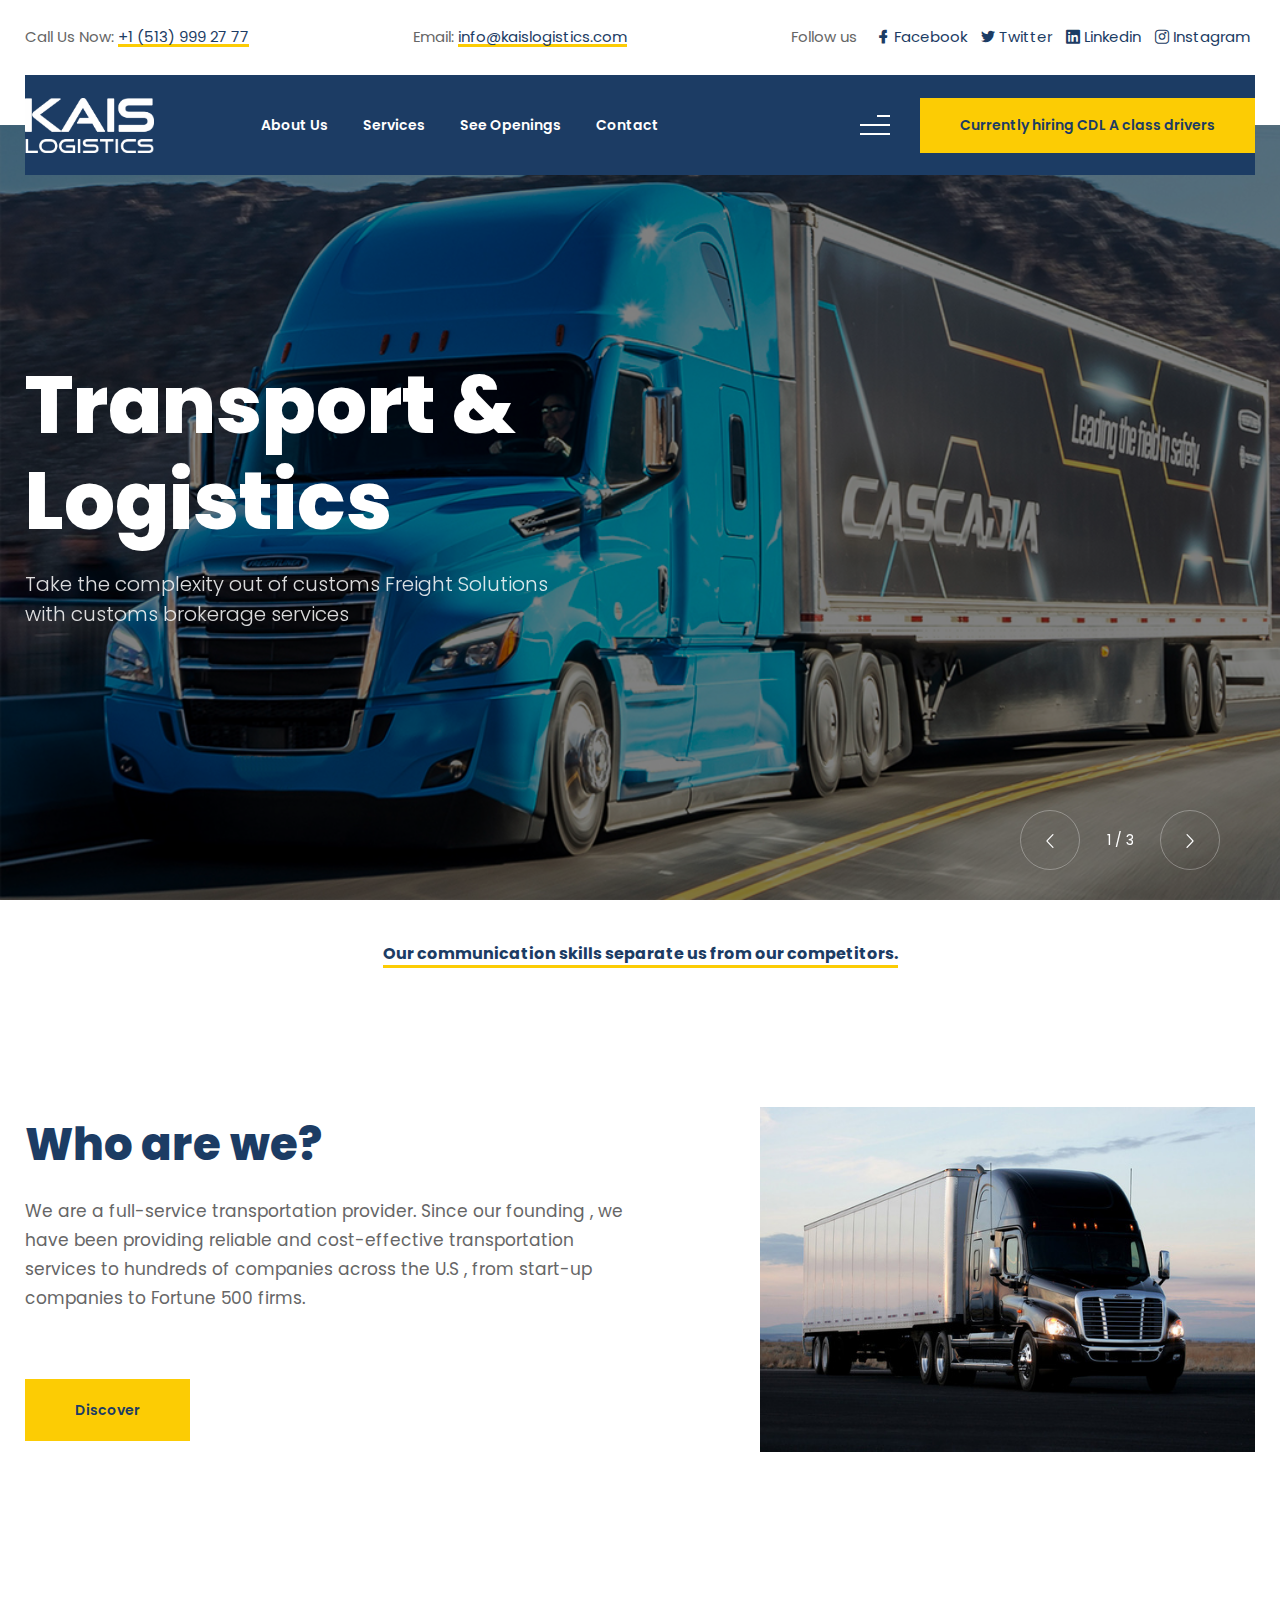
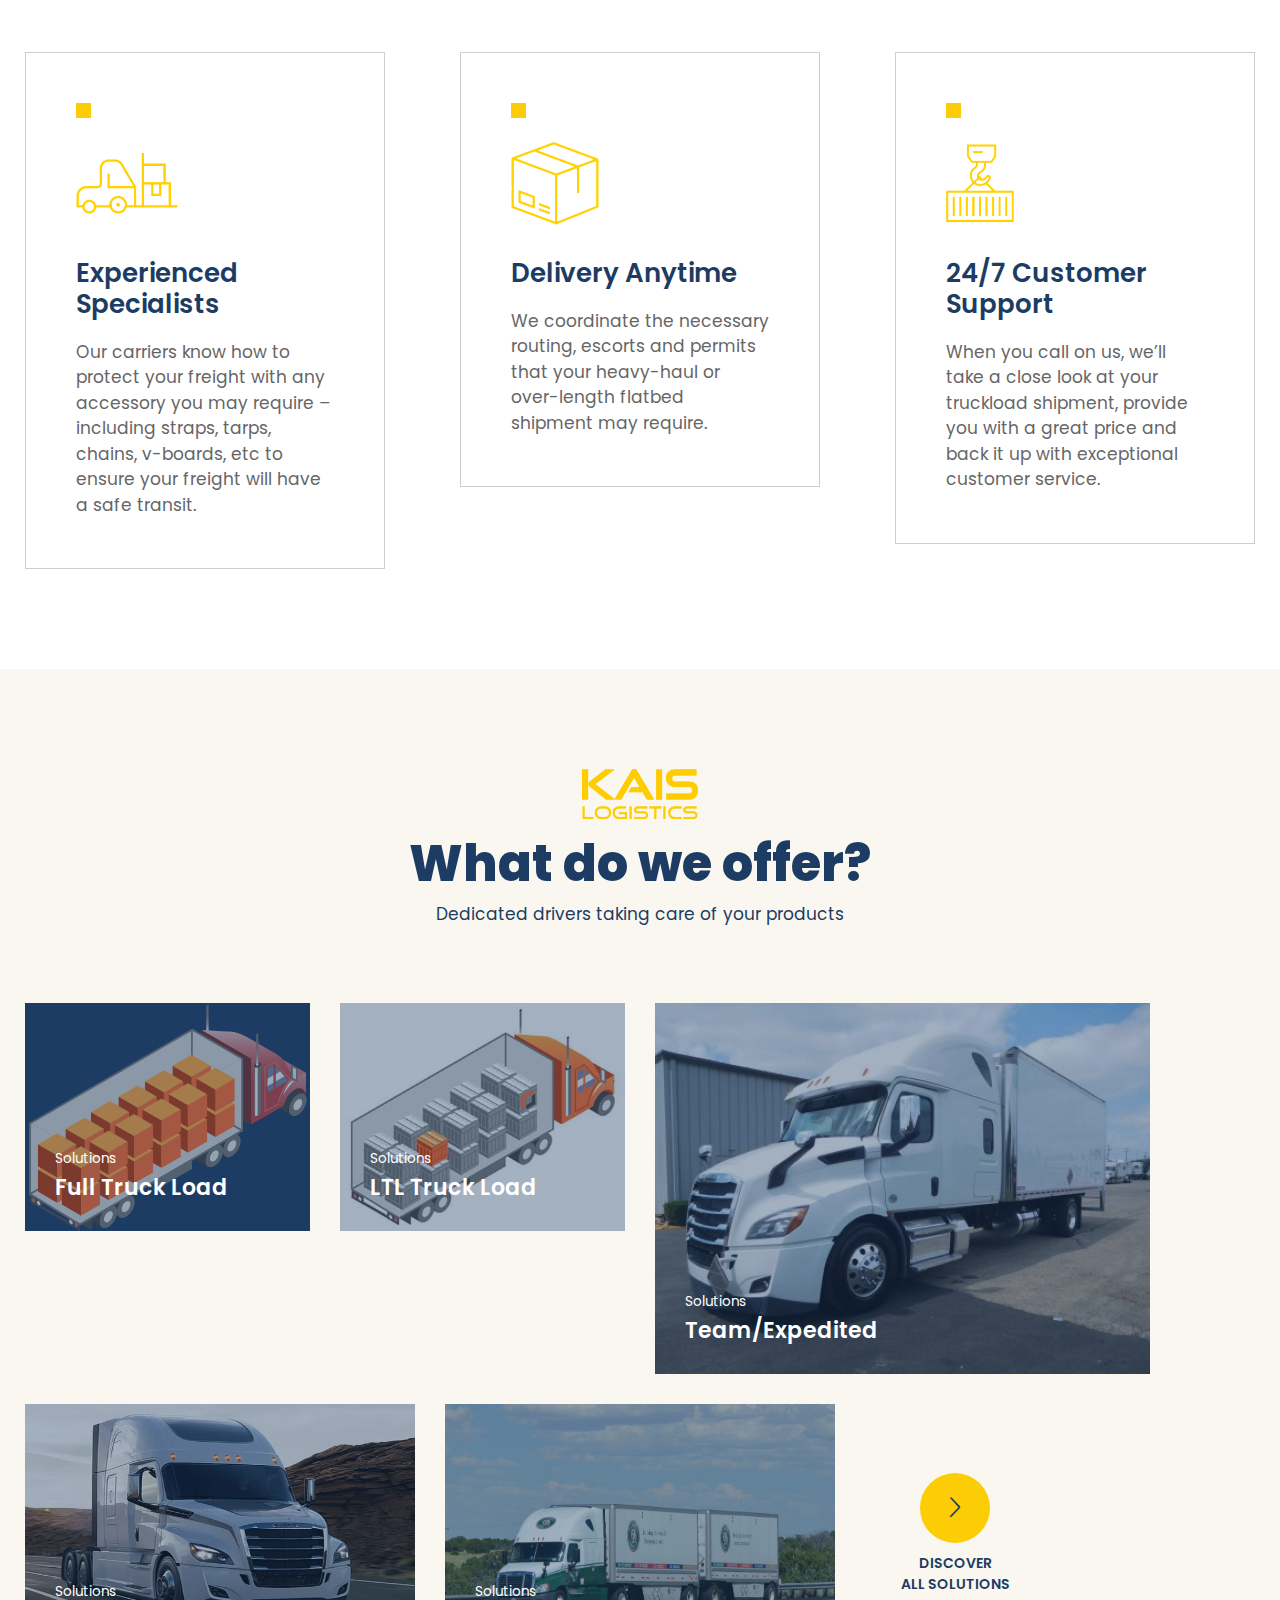
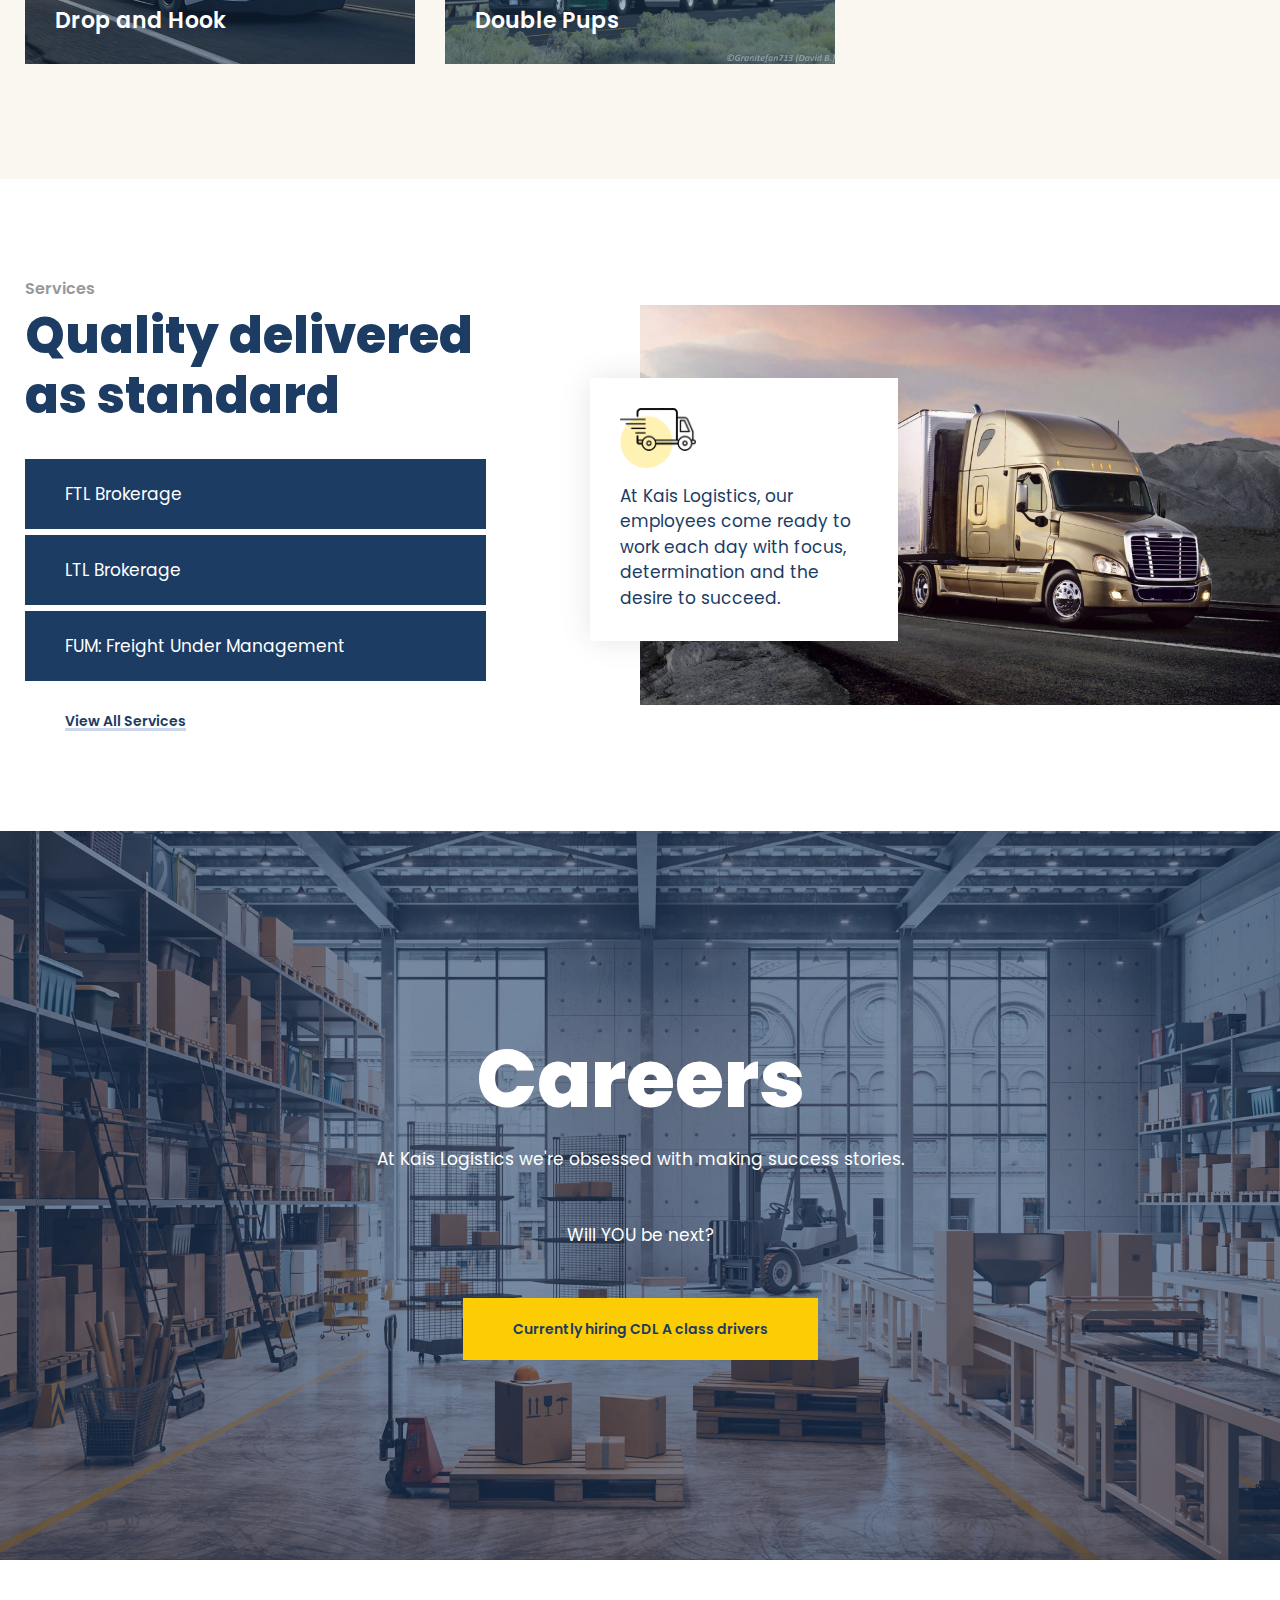
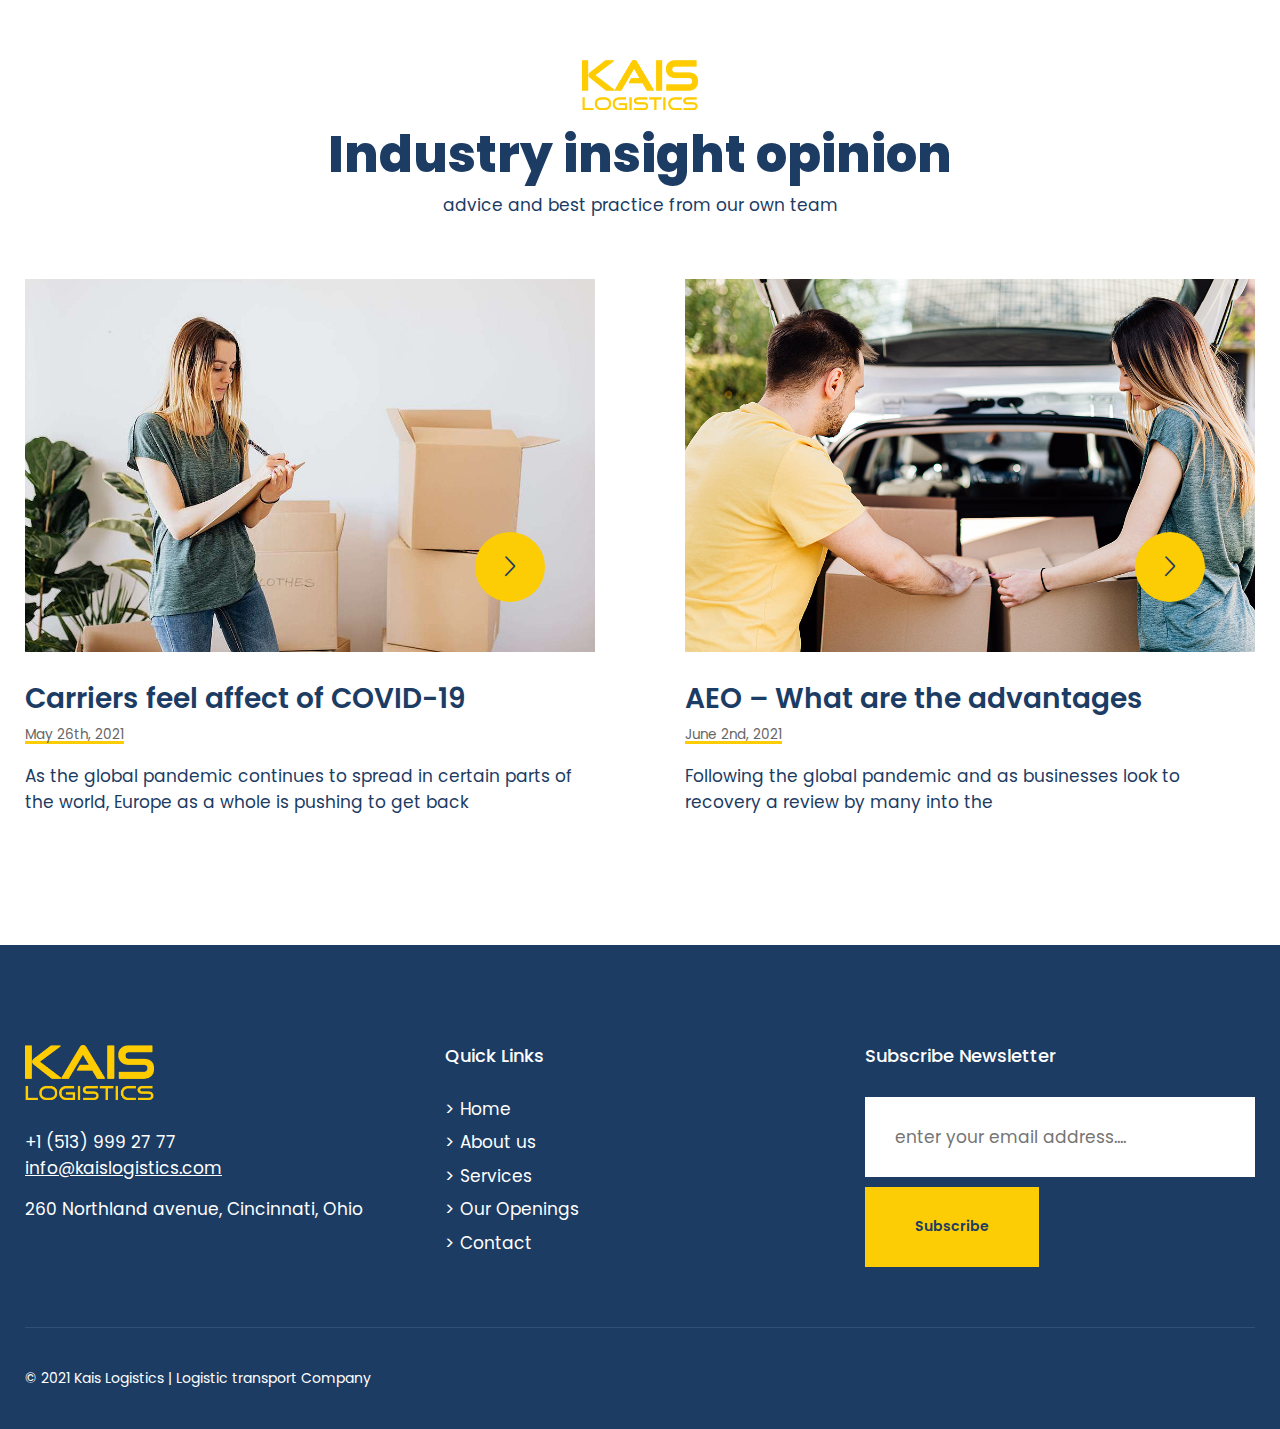
<file: index.html>
<!doctype html>
<html lang="en">

<head>
<meta charset="utf-8">
<meta name="viewport" content="width=device-width, initial-scale=1, shrink-to-fit=no">
<meta name="theme-color" content="#fed300"/>
<title>Kais Logistics | Logistic transport Company</title>
<meta name="description" content="Kais Logistics is a full-service transportation provider">
<meta name="keywords" content="Logisitcs">

<!-- TWITTER META -->
<meta name="og:card" content="summary">
<meta name="og:site" content="@Kais Logistics">
<meta name="og:creator" content="@Kais Logistics">
<meta name="og:title" content="Kais Logistics">
<meta name="og:description" content="Kais Logistics | Logistics transport Company">
<meta name="og:image" content="preview.html">

<!-- FAVICON FILES -->
<link href="ico/apple-touch-icon-144-precomposed.png" rel="apple-touch-icon" sizes="144x144">
<link href="ico/apple-touch-icon-114-precomposed.png" rel="apple-touch-icon" sizes="114x114">
<link href="ico/apple-touch-icon-72-precomposed.png" rel="apple-touch-icon" sizes="72x72">
<link href="ico/apple-touch-icon-57-precomposed.png" rel="apple-touch-icon">
<link href="ico/favicon.png" rel="shortcut icon">

<!-- CSS FILES -->
<link rel="stylesheet" href="css/lineicons.css">
<link rel="stylesheet" href="css/swiper.min.css">
<link rel="stylesheet" href="css/odometer.min.css">
<link rel="stylesheet" href="css/fancybox.min.css">
<link rel="stylesheet" href="css/bootstrap.min.css">
<link rel="stylesheet" href="css/style.css">
</head>
<body>
<div class="preloader"> <img src="images/logo/kais2222.png" alt="Image"> </div>
<!-- end preloader -->
<div class="page-transition"></div>
<!-- end page-transition -->	
<aside class="side-widget">
    <div class="inner">
      <div class="logo"> <a href="index.html"><img src="images/logo/kais1111.png"alt="Image"></a> </div>
      <!-- end logo -->
      <div class="hide-mobile">
       
        <h6 class="widget-title">CONTACT INFO</h6>
        <address class="address">
        <p> +1 (513) 999 27 77<br>
          <a href="#">info@kaislogistics.com</a></p>
        </address>
        <h6 class="widget-title">FOLLOW US</h6>
        <ul class="social-media">
          <li><a href="#"><i class="lni lni-facebook-filled"></i></a></li>
          <li><a href="#"><i class="lni lni-twitter-original"></i></a></li>
          <li><a href="#"><i class="lni lni-instagram"></i></a></li>
          <li><a href="#"><i class="lni lni-linkedin-original"></i></a></li>
   </ul>
      </div>
      <!-- end hide-mobile -->
      <div class="show-mobile">
      
        <!-- end custom-menu -->
        <div class="site-menu">
          <ul>
            <li><a href="about.html">About Us</a></li>
            <li><a href="services.html">Services</a></li>
            <li><a href="openings.html">See Openings</a></li>
            <li><a href="contact.html">Contact</a></li>
          </ul>
        </div>
        <!-- end site-menu --> 
      </div>
      <!-- end show-mobile --> 
      <small>© 2021 Kais Logistics | Logistic transport Company</small> </div>
    <!-- end inner --> 
  </aside>
<!-- end side-widget -->
<div class="topbar">
  <div class="container">
    <div class="phone">Call Us Now: <a href="#"> +1 (513) 999 27 77 </a></div>
    <!-- end phone -->
    <div class="email"> Email: <a href="#">info@kaislogistics.com</a> </div>
    <!-- end email -->
    <div class="social-media"> <span>Follow us</span>
      <ul>
        <li><a href="#"><i class="lni lni-facebook-filled"></i> <span>Facebook</span></a></li>
        <li><a href="#"><i class="lni lni-twitter-original"></i> <span>Twitter</span></a></li>
        <li><a href="#"><i class="lni lni-linkedin-original"></i> <span>Linkedin</span></a></li>
        <li><a href="#"><i class="lni lni-instagram"></i> <span>Instagram</span></a></li>
      </ul>
    </div>
	  <!-- end social-media -->
  </div>
  <!-- end container --> 
</div>
<!-- end topbar -->
<nav class="navbar">
  <div class="container">
    <div class="inner">
      <div class="logo"> <a href="index.html"> <img src="images/logo/3333.png"  alt="Kais Logistics"> </a> </div>
      <!-- end logo -->
 
      <!-- end custom-menu -->
      <div class="site-menu">
        <ul>
          <li><a href="about.html">About Us</a></li>
          <li><a href="services.html">Services</a></li>
          <li><a href="openings.html">See Openings</a></li>
          <li><a href="contact.html">Contact</a></li>
        </ul>
      </div>
      <!-- end site-menu -->
      <div class="hamburger-menu"> <span></span> <span></span> <span></span> </div>
      <!-- end hamburger-menu -->
      <div class="navbar-button"> <a href="openings.html">Currently hiring CDL A class drivers</a> </div>
      <!-- end navbar-button --> 
    </div>
    <!-- end inner --> 
  </div>
  <!-- end container --> 
</nav>
<!-- end navbar -->
<header class="slider">
  <div class="main-slider">
    <div class="swiper-wrapper">
      <div class="swiper-slide">
        <div class="slide-image" data-background="images/slide01.jpg"></div>
        <!-- end slide-image -->
        <div class="container">
          <h1>Transport & <br>
            Logistics</h1>
          <p>Take the complexity out of customs Freight Solutions <br>
            with customs brokerage services</p>
         </div>
        <!-- end container --> 
      </div>
      <!-- end swiper-slide -->
		<div class="swiper-slide">
        <div class="slide-image" data-background="images/slide02.jpg"></div>
        <!-- end slide-image -->
        <div class="container">
          <h1>Quickest & Safe <br>
            Delivery</h1>
          <p>Take the complexity out of customs Freight Solutions <br>
            with customs brokerage services</p>
      </div>
        <!-- end container --> 
      </div>
      <!-- end swiper-slide -->
		<div class="swiper-slide">
        <div class="slide-image" data-background="images/slide03.jpg"></div>
        <!-- end slide-image -->
        <div class="container">
          <h1>Allways <br>
            Trustable</h1>
          <p>Take the complexity out of customs Freight Solutions <br>
            with customs brokerage services</p>
      </div>
        <!-- end container --> 
      </div>
      <!-- end swiper-slide -->
    </div>
    <!-- end swiper-wrapper -->
	  <div class="controls">
    <div class="button-prev"><i class="lni lni-chevron-left"></i>
		  	<svg version="1.1" xmlns="http://www.w3.org/2000/svg" xmlns:xlink="http://www.w3.org/1999/xlink" width="60" height="60" viewBox="0 0 30 30" xml:space="preserve">
                <circle fill="none" stroke="#fff" stroke-width="1" cx="15" cy="15" r="15"></circle>
              </svg>
		  </div>
    <!-- end button-prev -->
    <div class="swiper-pagination"></div>
    <!-- end swiper-pagination -->
    <div class="button-next"><i class="lni lni-chevron-right"></i>
		  <svg version="1.1" xmlns="http://www.w3.org/2000/svg" xmlns:xlink="http://www.w3.org/1999/xlink" width="60" height="60" viewBox="0 0 30 30" xml:space="preserve">
                <circle fill="none" stroke="#fff" stroke-width="1" cx="15" cy="15" r="15"></circle>
              </svg>
		  </div>
    <!-- end button-next --> 
		  </div>
	  <!-- end controls -->
  </div>
  <!-- end main-slider --> 
</header>
<!-- end slider -->
<div class="section-note">
  <div class="container">
    <h6>
     <strong>Our communication skills separate us from our competitors.</strong>  </h6>
  </div>

</div>



<section class="content-section no-spacing">
  <div class="container">
    <div class="row align-items-center">
      <div class="col-lg-7">
        <div class="side-content">
          <h2>Who are we?</h2>
          <p>We are a full-service transportation provider. Since our founding , we have been providing reliable and cost-effective transportation services to hundreds of companies across the U.S , from start-up companies to Fortune 500 firms.</p>
          <a href="about.html" class="custom-button">Discover</a> </div>
        <!-- end side-content --> 
      </div>
      <!-- end col-7 -->
      <div class="col-lg-5">
        <figure class="side-image"> <img src="images/side-image01.jpg" alt="Image"> </figure>
        <!-- end side-image --> 
      </div>
      <!-- end col-5 --> 
    </div>
    <!-- end row --> 
  </div>
  <!-- end container --> 
</section>
<!-- end content-section -->
<section class="content-section">
  <div class="container">
    <div class="row justify-content-center">
      <div class="col-lg-4 col-md-6">
        <div class="icon-box">
          <div class="inner">
            <figure><img src="images/icon01.png" alt="Image"></figure>
            <h6>Experienced
              Specialists</h6>
            <p>Our carriers know how to protect your freight with any accessory you may require – including straps, tarps, chains, v-boards, etc to ensure your freight will have a safe transit.</p>
     </div>
          <!-- end inner --> 
        </div>
        <!-- end icon-box --> 
      </div>
      <!-- end col-4 -->
      <div class="col-lg-4 col-md-6">
        <div class="icon-box">
          <div class="inner">
            <figure><img src="images/icon02.png" alt="Image"></figure>
            <h6>Delivery
              Anytime</h6>
            <p>We coordinate the necessary routing, escorts and permits that your heavy-haul or over-length flatbed shipment may require.</p>
            </div>
          <!-- end inner --> 
        </div>
        <!-- end icon-box --> 
      </div>
      <!-- end col-4 -->
      <div class="col-lg-4 col-md-6">
        <div class="icon-box">
          <div class="inner">
            <figure><img src="images/icon03.png" alt="Image"></figure>
            <h6>24/7 Customer Support</h6>
            <p>When you call on us, we’ll take a close look at your truckload shipment, provide you with a great price and back it up with exceptional customer service.</p>
            </div>
          <!-- end inner --> 
        </div>
        <!-- end icon-box --> 
      </div>
      <!-- end col-4 --> 
    </div>
    <!-- end row --> 
  </div>
  <!-- end container --> 
</section>
<!-- end content-section -->
<section class="content-section" data-background="#f9f7ef">
  <div class="container">
    <div class="row">
      <div class="col-12">
        <div class="section-title">
          <figure><img src="images/section-title-shape.png" alt="Image"></figure>
          <h2>What do we offer?</h2>
          <p>Dedicated drivers taking care of your products</p>
        </div>
        <!-- end section-title --> 
      </div>
      <!-- end col-12 -->
      <div class="col-lg-3">
        <div class="solution-box">
          <figure><img src="images/img/ftl.png" alt="Image">
            <figcaption> <small>Solutions</small>
              <h6>Full Truck Load</h6>
              <a href="services.html">Discover More</a> </figcaption>
          </figure>
        </div>
        <!-- end solution-box --> 
      </div>
      <!-- end col-3 -->
      <div class="col-lg-3">
        <div class="solution-box">
          <figure><img src="images/img/LTL.jpeg" alt="Image">
            <figcaption> <small>Solutions</small>
              <h6>LTL Truck Load</h6>
              <a href="services.html">Discover More</a> </figcaption>
          </figure>
        </div>
        <!-- end solution-box --> 
      </div>
      <!-- end col-3 -->
      <div class="col-lg-5">
        <div class="solution-box">
          <figure><img src="images/img/expedited.jpeg" alt="Image">
            <figcaption> <small>Solutions</small>
              <h6>Team/Expedited</h6>
              <a href="services.html">Discover More</a> </figcaption>
          </figure>
        </div>
        <!-- end solution-box --> 
      </div>
      <!-- end col-6 -->
      <div class="col-lg-4 ">
        <div class="solution-box">
          <figure><img style="height:260px;" src="images/img/dnh.webp" alt="Image">
            <figcaption> <small>Solutions</small>
              <h6>Drop and Hook</h6>
              <a href="services.html">Discover More</a> </figcaption>
          </figure>
        </div>
        <!-- end solution-box --> 
      </div>

      <div class="col-lg-4 ">
        <div class="solution-box">
          <figure><img src="images/img/dpup.jpeg" alt="Image">
            <figcaption> <small>Solutions</small>
              <h6>Double Pups</h6>
              <a href="services.html">Discover More</a> </figcaption>
          </figure>
        </div>
        <!-- end solution-box --> 
      </div>
      
      <!-- end col-4 -->
    
      <!-- end col-3 -->
      <div class="col-lg-2">
        <div class="solution-button"> <a href="services.html"><i class="lni lni-chevron-right"></i></a> <small>DISCOVER<br>
          ALL SOLUTIONS</small> </div>
        <!-- end solution-button --> 
      </div>
      <!-- end col-2 --> 
    </div>
    <!-- end row --> 
  </div>
  <!-- end container --> 
</section>
<!-- end content-section -->
<section class="content-section no-spacing">
  <div class="container">
    <div class="row align-items-center no-gutters">
      <div class="col-lg-6">
        <div class="side-services">
          <h6>Services</h6>
          <h2>Quality delivered <br>
            as standard </h2>
          <ul>
            <li><a href="services.html">FTL Brokerage <i class="lni lni-chevron-right"></i></a></li>
            <li><a href="services.html">LTL Brokerage <i class="lni lni-chevron-right"></i></a></li>
            <li><a href="services.html">FUM: Freight Under Management <i class="lni lni-chevron-right"></i></a></li>
          </ul>
          <a href="services.html" class="custom-link">View All Services</a> </div>
        <!-- end side-services --> 
      </div>
      <!-- end col-6 -->
      <div class="col-lg-6">
        <figure class="side-image full-right">
          <div class="info-box">
            <figure><img src="images/icon-infobox.png" alt="Image"></figure>
            <p>At Kais Logistics, our employees come ready to work each day with focus, determination and the desire to succeed. </p>
          </div>

          
          <!-- end info-box --> 
          <img src="images/side-image02.jpg" alt="Image"> </figure>
      </div>
      <!-- end col-6 --> 
    </div>
    <!-- end row --> 
  </div>
  <!-- end container --> 
</section>
<!-- end content-section -->

<section class="content-section dark-overlay" data-background="images/section-bg-01.jpg">
  <div class="container">
    <div class="row">
      <div class="col-12">
        <div class="cta-bar">
          <h2>Careers</h2>
          <p>At Kais Logistics we're obsessed with making success stories.</p>
          <p>Will YOU be next?</p>
          <a href="openings.html" class="custom-button">Currently hiring CDL A class drivers</a> </div>
        <!-- end cta-bar --> 
      </div>
      <!-- end col-12 --> 
    </div>
    <!-- end row --> 
  </div>
  <!-- end container --> 
</section>
<!-- end content-section -->
<section class="content-section">
  <div class="container">
    <div class="row">
      <div class="col-12">
        <div class="section-title">
          <figure><img src="images/section-title-shape.png" alt="Image"></figure>
          <h2>Industry insight opinion</h2>
          <p>advice and best practice from our own team</p>
        </div>
        <!-- end section-title --> 
      </div>
      <!-- end col-12 -->
      <div class="col-md-6">
        <div class="recent-news">
          <figure><img src="images/recent-news01.jpg" alt="Image"> <a href="#"><i class="lni lni-chevron-right"></i></a> </figure>
          <div class="content">
            <h3><a href="#">Carriers feel affect of COVID-19</a></h3>
            <small>May 26th, 2021</small>
            <p>As the global pandemic continues to spread in certain parts 
              of the world, Europe as a whole is pushing to get back</p>
           </div>
          <!-- end content --> 
        </div>
        <!-- end recent-news --> 
      </div>
      <!-- end col-6 -->
      <div class="col-md-6">
        <div class="recent-news">
          <figure><img src="images/recent-news02.jpg" alt="Image"> <a href="#"><i class="lni lni-chevron-right"></i></a></figure>
          <div class="content">
            <h3><a href="#">AEO – What are the advantages</a></h3>
            <small>June 2nd, 2021</small>
            <p>Following the global pandemic and as businesses look to recovery a review by many into the</p>
           </div>
          <!-- end content --> 
        </div>
        <!-- end recent-news --> 
      </div>
      <!-- end col-6 --> 
    </div>
    <!-- end row --> 
  </div>
  <!-- end container --> 
</section>
<!-- end content-section -->
<footer class="footer">
    <div class="container">
      <div class="row">
        <div class="col-lg-4 col-md-6">
          <figure class="logo"> <img src="images/logo/kais1111.png" alt="Kais Logisitcs"> </figure>
          <p> +1 (513) 999 27 77<br>
            <a href="#">info@kaislogistics.com</a></p>
          <p>260 Northland avenue, Cincinnati, Ohio</p>
        </div>
        <!-- end col-4 -->
        <div class="col-lg-4 col-md-6">
          <h6 class="widget-title">Quick Links</h6>
          <ul class="footer-menu">
              <li><a href="index.html">Home</a></li>
            <li><a href="about.html">About us</a></li>
            <li><a href="services.html">Services</a></li>
            <li><a href="openings.html">Our Openings</a></li>
            <li><a href="contact.html">Contact</a></li>
           
          </ul>
        </div>
        <!-- end col-4 -->
        <div class="col-lg-4">
          <h6 class="widget-title">Subscribe Newsletter</h6>
          <form>
            <input type="email" placeholder="enter your email address....">
            <input type="submit" value="Subscribe">
          </form>
        </div>
        <!-- end col-4 -->
        <div class="col-12">
          <div class="footer-bottom"> <span>© 2021 Kais Logistics | Logistic transport Company</span></div>
          <!-- end footer-bottom --> 
        </div>
        <!-- end col-12 --> 
      </div>
      <!-- end row --> 
    </div>
    <!-- end container --> 
  </footer>
<!-- end footer --> 

<!-- JS FILES --> 
<script src="js/jquery.min.js"></script> 
<script src="js/bootstrap.min.js"></script> 
<script src="js/fancybox.min.js"></script> 
<script src="js/swiper.min.js"></script> 
<script src="js/odometer.min.js"></script> 
<script src="js/imagesloaded.pkgd.min.js"></script> 
<script src="js/isotope.min.js"></script> 
<script src="js/scripts.js"></script>
</body>

</html>
</file>
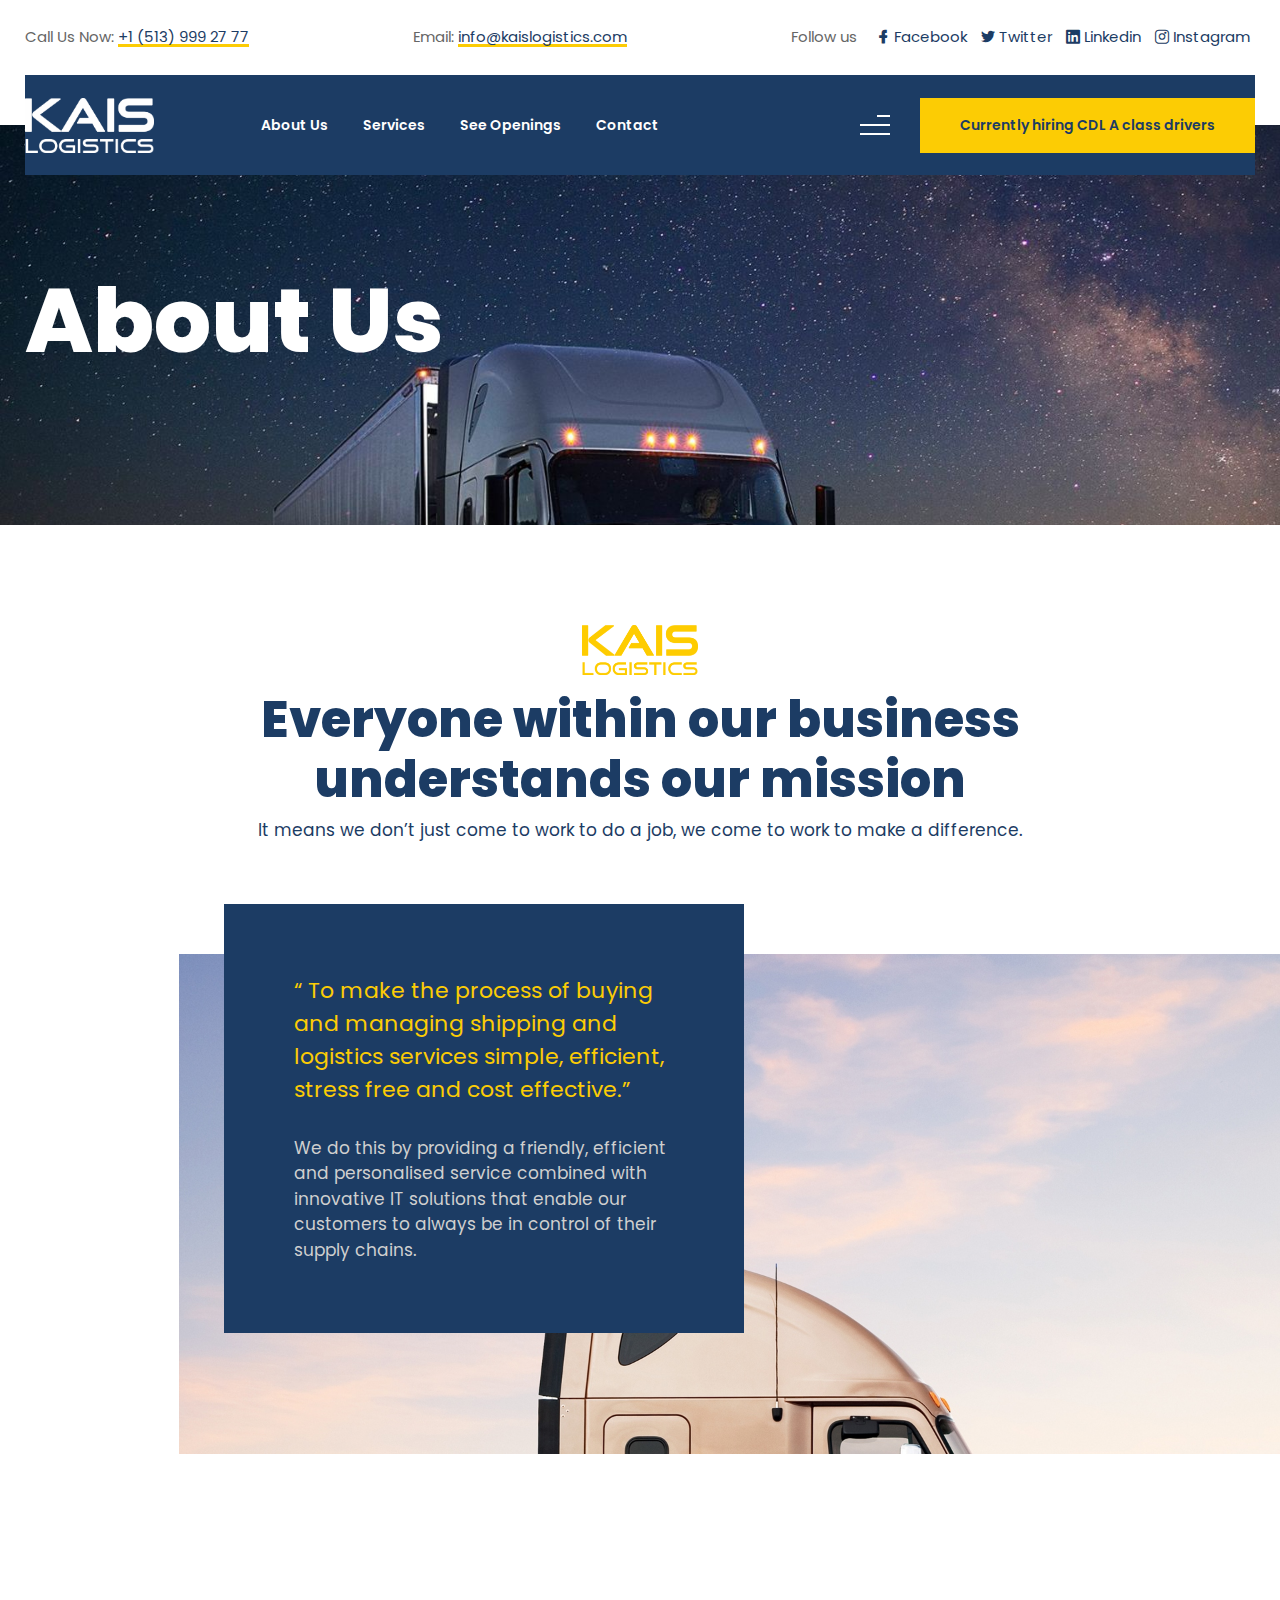
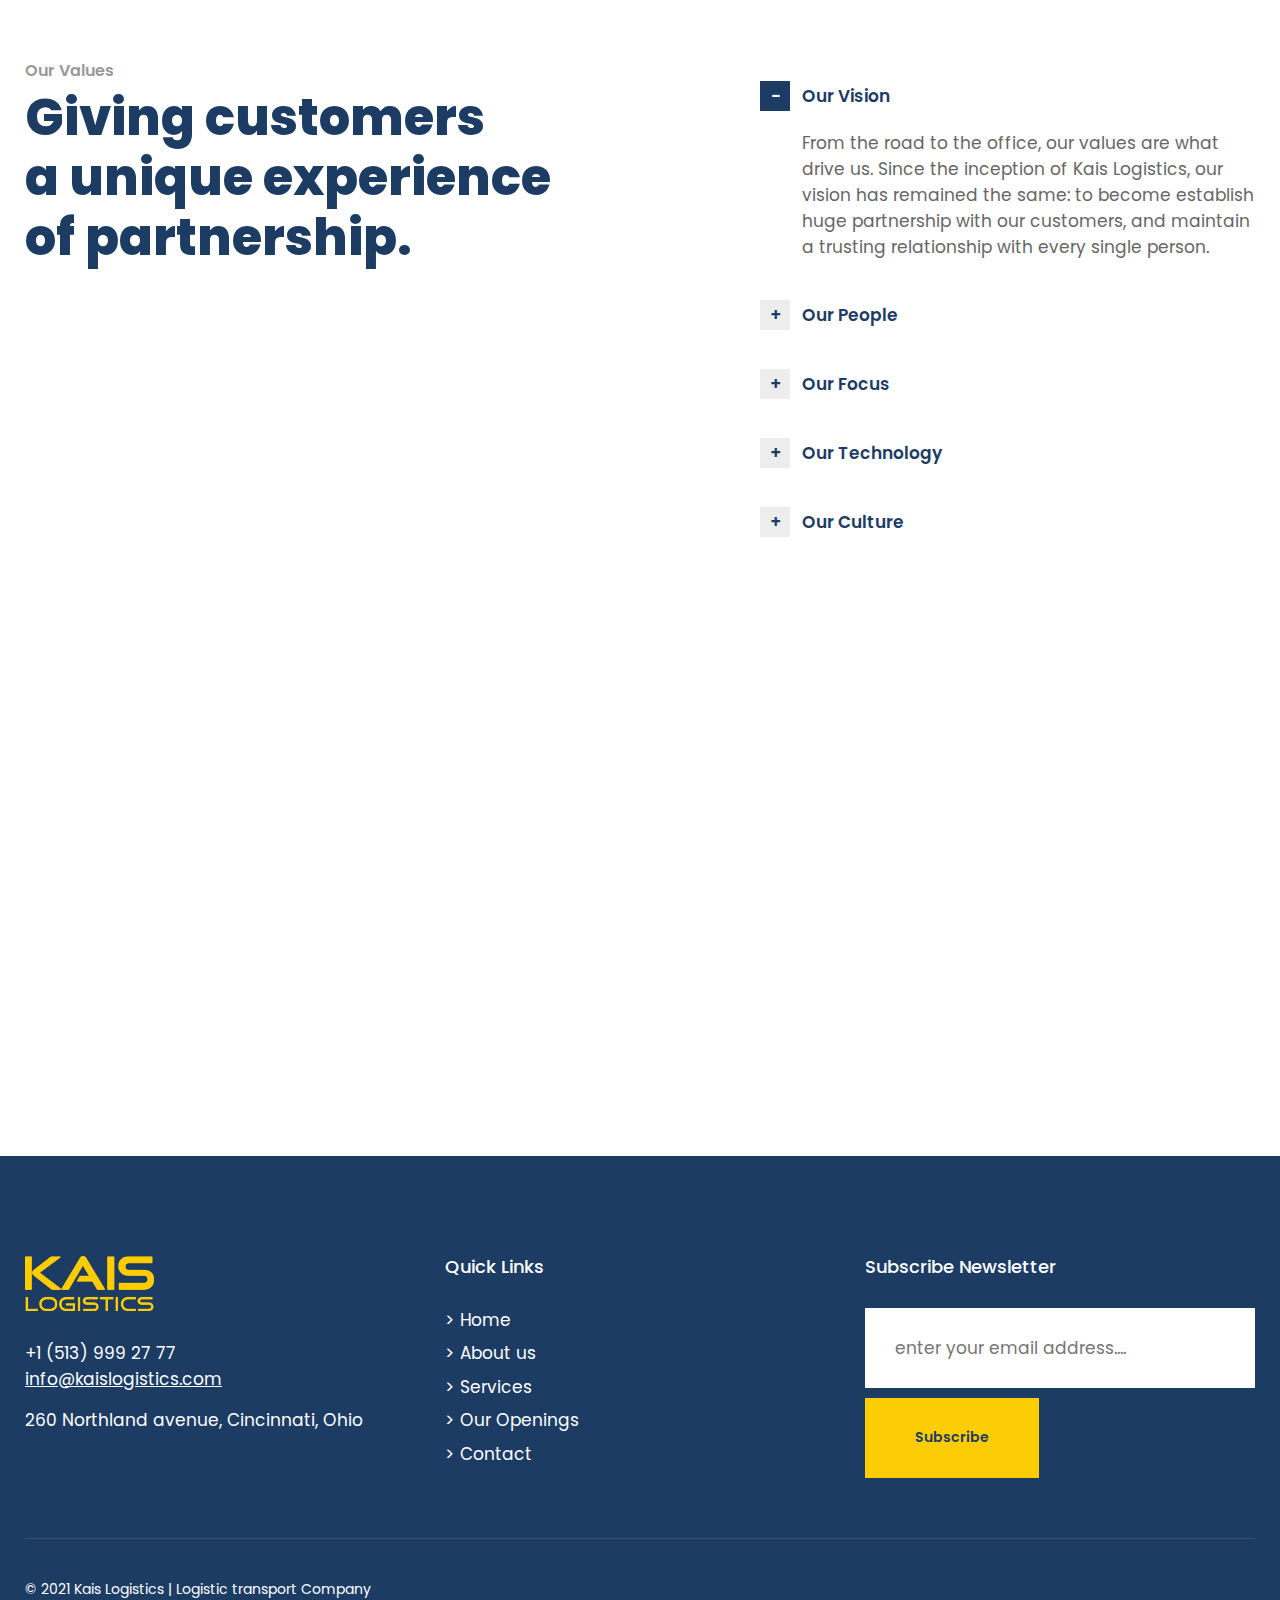
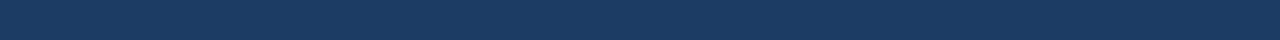
<file: about.html>
<!doctype html>
<html lang="en">

<head>
<meta charset="utf-8">
<meta name="viewport" content="width=device-width, initial-scale=1, shrink-to-fit=no">
<meta name="theme-color" content="#fed300"/>
<title>Kais Logistics | Logistic transport Company</title>

<meta name="description" content="About Page| Kais Logistics is a full-service transportation provider">
<meta name="keywords" content="Logisitcs">

<!-- TWITTER META -->
<meta name="og:card" content="summary">
<meta name="og:site" content="@Kais Logistics">
<meta name="og:creator" content="@Kais Logistics">
<meta name="og:title" content="Kais Logistics">
<meta name="og:description" content="Kais Logistics | Logistics transport Company">
<meta name="og:image" content="preview.html">

<!-- FAVICON FILES -->
<link href="ico/apple-touch-icon-144-precomposed.png" rel="apple-touch-icon" sizes="144x144">
<link href="ico/apple-touch-icon-114-precomposed.png" rel="apple-touch-icon" sizes="114x114">
<link href="ico/apple-touch-icon-72-precomposed.png" rel="apple-touch-icon" sizes="72x72">
<link href="ico/apple-touch-icon-57-precomposed.png" rel="apple-touch-icon">
<link href="ico/favicon.png" rel="shortcut icon">

<!-- CSS FILES -->
<link rel="stylesheet" href="css/lineicons.css">
<link rel="stylesheet" href="css/swiper.min.css">
<link rel="stylesheet" href="css/odometer.min.css">
<link rel="stylesheet" href="css/fancybox.min.css">
<link rel="stylesheet" href="css/bootstrap.min.css">
<link rel="stylesheet" href="css/style.css">
</head>
<body>
  <div class="preloader"> <img src="images/logo/kais2222.png" alt="Image"> </div>
  <!-- end preloader -->
  <div class="page-transition"></div>
  <!-- end page-transition -->	
  <aside class="side-widget">
    <div class="inner">
      <div class="logo"> <a href="index-2.html"><img src="images/logo/kais1111.png"alt="Image"></a> </div>
      <!-- end logo -->
      <div class="hide-mobile">
       
        <h6 class="widget-title">CONTACT INFO</h6>
        <address class="address">
        <p> +1 (513) 999 27 77<br>
          <a href="#">info@kaislogistics.com</a></p>
        </address>
        <h6 class="widget-title">FOLLOW US</h6>
        <ul class="social-media">
          <li><a href="#"><i class="lni lni-facebook-filled"></i></a></li>
          <li><a href="#"><i class="lni lni-twitter-original"></i></a></li>
          <li><a href="#"><i class="lni lni-instagram"></i></a></li>
          <li><a href="#"><i class="lni lni-linkedin-original"></i></a></li>
   </ul>
      </div>
      <!-- end hide-mobile -->
      <div class="show-mobile">
      
        <!-- end custom-menu -->
        <div class="site-menu">
          <ul>
            <li><a href="about.html">About Us</a></li>
            <li><a href="services.html">Services</a></li>
            <li><a href="openings.html">See Openings</a></li>
            <li><a href="contact.html">Contact</a></li>
          </ul>
        </div>
        <!-- end site-menu --> 
      </div>
      <!-- end show-mobile --> 
      <small>© 2021 Kais Logistics | Logistic transport Company</small> </div>
    <!-- end inner --> 
  </aside>
  <!-- end side-widget -->
  <div class="topbar">
    <div class="container">
      <div class="phone">Call Us Now: <a href="#"> +1 (513) 999 27 77 </a></div>
      <!-- end phone -->
      <div class="email"> Email: <a href="#">info@kaislogistics.com</a> </div>
      <!-- end email -->
      <div class="social-media"> <span>Follow us</span>
        <ul>
          <li><a href="#"><i class="lni lni-facebook-filled"></i> <span>Facebook</span></a></li>
          <li><a href="#"><i class="lni lni-twitter-original"></i> <span>Twitter</span></a></li>
          <li><a href="#"><i class="lni lni-linkedin-original"></i> <span>Linkedin</span></a></li>
          <li><a href="#"><i class="lni lni-instagram"></i> <span>Instagram</span></a></li>
        </ul>
      </div>
      <!-- end social-media -->
    </div>
    <!-- end container --> 
  </div>
  <!-- end topbar -->
  <nav class="navbar">
    <div class="container">
      <div class="inner">
        <div class="logo"> <a href="index.html"> <img src="images/logo/3333.png"  alt="Kais Logistics"> </a> </div>
        <!-- end logo -->
   
        <!-- end custom-menu -->
        <div class="site-menu">
          <ul>
            <li><a href="about.html">About Us</a></li>
            <li><a href="services.html">Services</a></li>
            <li><a href="openings.html">See Openings</a></li>
            <li><a href="contact.html">Contact</a></li>
          </ul>
        </div>
        <!-- end site-menu -->
        <div class="hamburger-menu"> <span></span> <span></span> <span></span> </div>
        <!-- end hamburger-menu -->
      <div class="navbar-button"> <a href="openings.html">Currently hiring CDL A class drivers</a> </div>
        <!-- end navbar-button --> 
      </div>
      <!-- end inner --> 
    </div>
    <!-- end container --> 
  </nav>
  <!-- end navbar -->
<header class="page-header header-bar" data-background="images/slide.jpeg">
    <div class="container">
        <h1>About Us</h1>
      </div>

  
  <!-- end container --> 
</header>
<!-- end page-header -->
<section class="content-section">
  <div class="section-title">
    <figure><img src="images/section-title-shape.png" alt="Image"></figure>
    <h2>Everyone within our business <br>
      understands our mission</h2>
    <p>It means we don’t just come to work to do a job, we come to work to make a difference.</p>
  </div>
  <!-- end section-title -->
  <div class="image-quote" data-background="images/quote-image.jpg">
    <div class="quote-box">
      <blockquote>“  To make the process of buying and 
        managing shipping and logistics 
        services simple, efficient, stress free 
        and cost effective.”</blockquote>
      <p>We do this by providing a friendly, efficient 
        and personalised service combined with 
        innovative IT solutions that enable our 
        customers to always be in control of their 
        supply chains.</p>
    </div>
    <!-- end quote-box --> 
  </div>
  <!-- end image-quote --> 
</section>
<!-- end content-section -->
<section class="content-section no-spacing">
  <div class="container">
    <div class="row">
      <div class="col-lg-6">
        <div class="section-title text-left">
          <h6>Our Values</h6>
          <h2>Giving customers <br>
            a unique experience <br>
            of partnership. </h2>
        </div>
        <!-- end section-title --> 
      </div>
      <!-- end col-6 -->
      <div class="col-lg-5 offset-lg-1">
        <div class="accordion" id="accordion" role="tablist">
          <div class="card">
            <div class="card-header" role="tab" id="headingOne"> <a data-toggle="collapse" href="#collapseOne" aria-expanded="true" aria-controls="collapseOne">Our Vision</a> </div>
            <div id="collapseOne" class="collapse show" role="tabpanel" aria-labelledby="headingOne" data-parent="#accordion">
              <div class="card-body">From the road to the office, our values are what drive us. Since the inception of Kais Logistics, our vision has remained the same: to become establish huge partnership with our customers, and maintain a trusting relationship with every single person.</div>
              <!-- end card-body --> 
            </div>
            <!-- end collapse --> 
          </div>
          <!-- end card -->
          <div class="card">
            <div class="card-header" role="tab" id="headingTwo"> <a class="collapsed" data-toggle="collapse" href="#collapseTwo" aria-expanded="false" aria-controls="collapseTwo"> Our People</a> </div>
            <div id="collapseTwo" class="collapse" role="tabpanel" aria-labelledby="headingTwo" data-parent="#accordion">
              <div class="card-body"> At Kais Logistics, our employees come ready to work each day with focus, determination and the desire to succeed. Employees have positions tailored to them by their skill sets which allows positional growth within our company. That’s a big reason we have one of the highest retention rates in the logistics industry.</div>
              <!-- end card-body --> 
            </div>
            <!-- end collapse --> 
          </div>
          <!-- end card -->
          <div class="card">
            <div class="card-header" role="tab" id="headingThree"> <a class="collapsed" data-toggle="collapse" href="#collapseThree" aria-expanded="false" aria-controls="collapseThree"> Our Focus</a> </div>
            <div id="collapseThree" class="collapse" role="tabpanel" aria-labelledby="headingThree" data-parent="#accordion">
              <div class="card-body">Each day, our mission is to operate with the highest level of honesty, integrity and transparency. We place a strong focus on providing realistic expectations to our customers, as we prefer to under-promise, over-deliver and exceed in customer satisfaction.</div>
              <!-- end card-body --> 
            </div>
            <!-- end collapse --> 
          </div>
          <!-- end card -->
          <div class="card">
            <div class="card-header" role="tab" id="headingFour"> <a class="collapsed" data-toggle="collapse" href="#collapseFour" aria-expanded="false" aria-controls="collapseFour"> Our Technology</a> </div>
            <div id="collapseFour" class="collapse" role="tabpanel" aria-labelledby="headingFour" data-parent="#accordion">
              <div class="card-body">Through our top-of-the-line technology we create supply chain and transportation solutions. Our employees stay up-to-date on the latest logistical programs, custom software tools and analytical data to stay ahead of the market. </div>
              <!-- end card-body --> 
            </div>
            <!-- end collapse --> 
          </div>
          <!-- end card -->
          <div class="card">
            <div class="card-header" role="tab" id="headingFive"> <a class="collapsed" data-toggle="collapse" href="#collapseFive" aria-expanded="false" aria-controls="collapseFive">Our Culture</a> </div>
            <div id="collapseFive" class="collapse" role="tabpanel" aria-labelledby="headingFive" data-parent="#accordion">
              <div class="card-body">Teamwork, competitiveness and communication are all part of the Kais Logistics formula. Our culture reflects that as we work together as a team to bring our best service forward to all of our customers. The hard work gets rewarded with our quarterly company events.</div>
              <!-- end card-body --> 
            </div>
            <!-- end collapse --> 
          </div>
          <!-- end card --> 
        </div>
        <!-- end accordion --> 
      </div>
      <!-- end col-5 --> 
    </div>
    <!-- end row --> 
  </div>
  <!-- end container --> 
</section>
<!-- end content-section -->



<!-- end content-section -->
<section class="content-section image-bar" data-background="images/section-bg-02.jpg"> </section>


<!-- end section-note -->
<footer class="footer">
    <div class="container">
      <div class="row">
        <div class="col-lg-4 col-md-6">
          <figure class="logo"> <img src="images/logo/kais1111.png" alt="Kais Logisitcs"> </figure>
          <p> +1 (513) 999 27 77<br>
            <a href="#">info@kaislogistics.com</a></p>
          <p>260 Northland avenue, Cincinnati, Ohio</p>
        </div>
        <!-- end col-4 -->
        <div class="col-lg-4 col-md-6">
          <h6 class="widget-title">Quick Links</h6>
          <ul class="footer-menu">
              <li><a href="index.html">Home</a></li>
            <li><a href="about.html">About us</a></li>
            <li><a href="services.html">Services</a></li>
            <li><a href="openings.html">Our Openings</a></li>
            <li><a href="contact.html">Contact</a></li>
           
          </ul>
        </div>
        <!-- end col-4 -->
        <div class="col-lg-4">
          <h6 class="widget-title">Subscribe Newsletter</h6>
          <form>
            <input type="email" placeholder="enter your email address....">
            <input type="submit" value="Subscribe">
          </form>
        </div>
        <!-- end col-4 -->
        <div class="col-12">
          <div class="footer-bottom"> <span>© 2021 Kais Logistics | Logistic transport Company</span></div>
          <!-- end footer-bottom --> 
        </div>
        <!-- end col-12 --> 
      </div>
      <!-- end row --> 
    </div>
    <!-- end container --> 
  </footer>
<!-- end footer --> 

<!-- JS FILES --> 
<script src="js/jquery.min.js"></script> 
<script src="js/bootstrap.min.js"></script> 
<script src="js/fancybox.min.js"></script> 
<script src="js/swiper.min.js"></script> 
<script src="js/odometer.min.js"></script> 
<script src="js/imagesloaded.pkgd.min.js"></script> 
<script src="js/isotope.min.js"></script> 
<script src="js/scripts.js"></script>
</body>

</html>
</file>
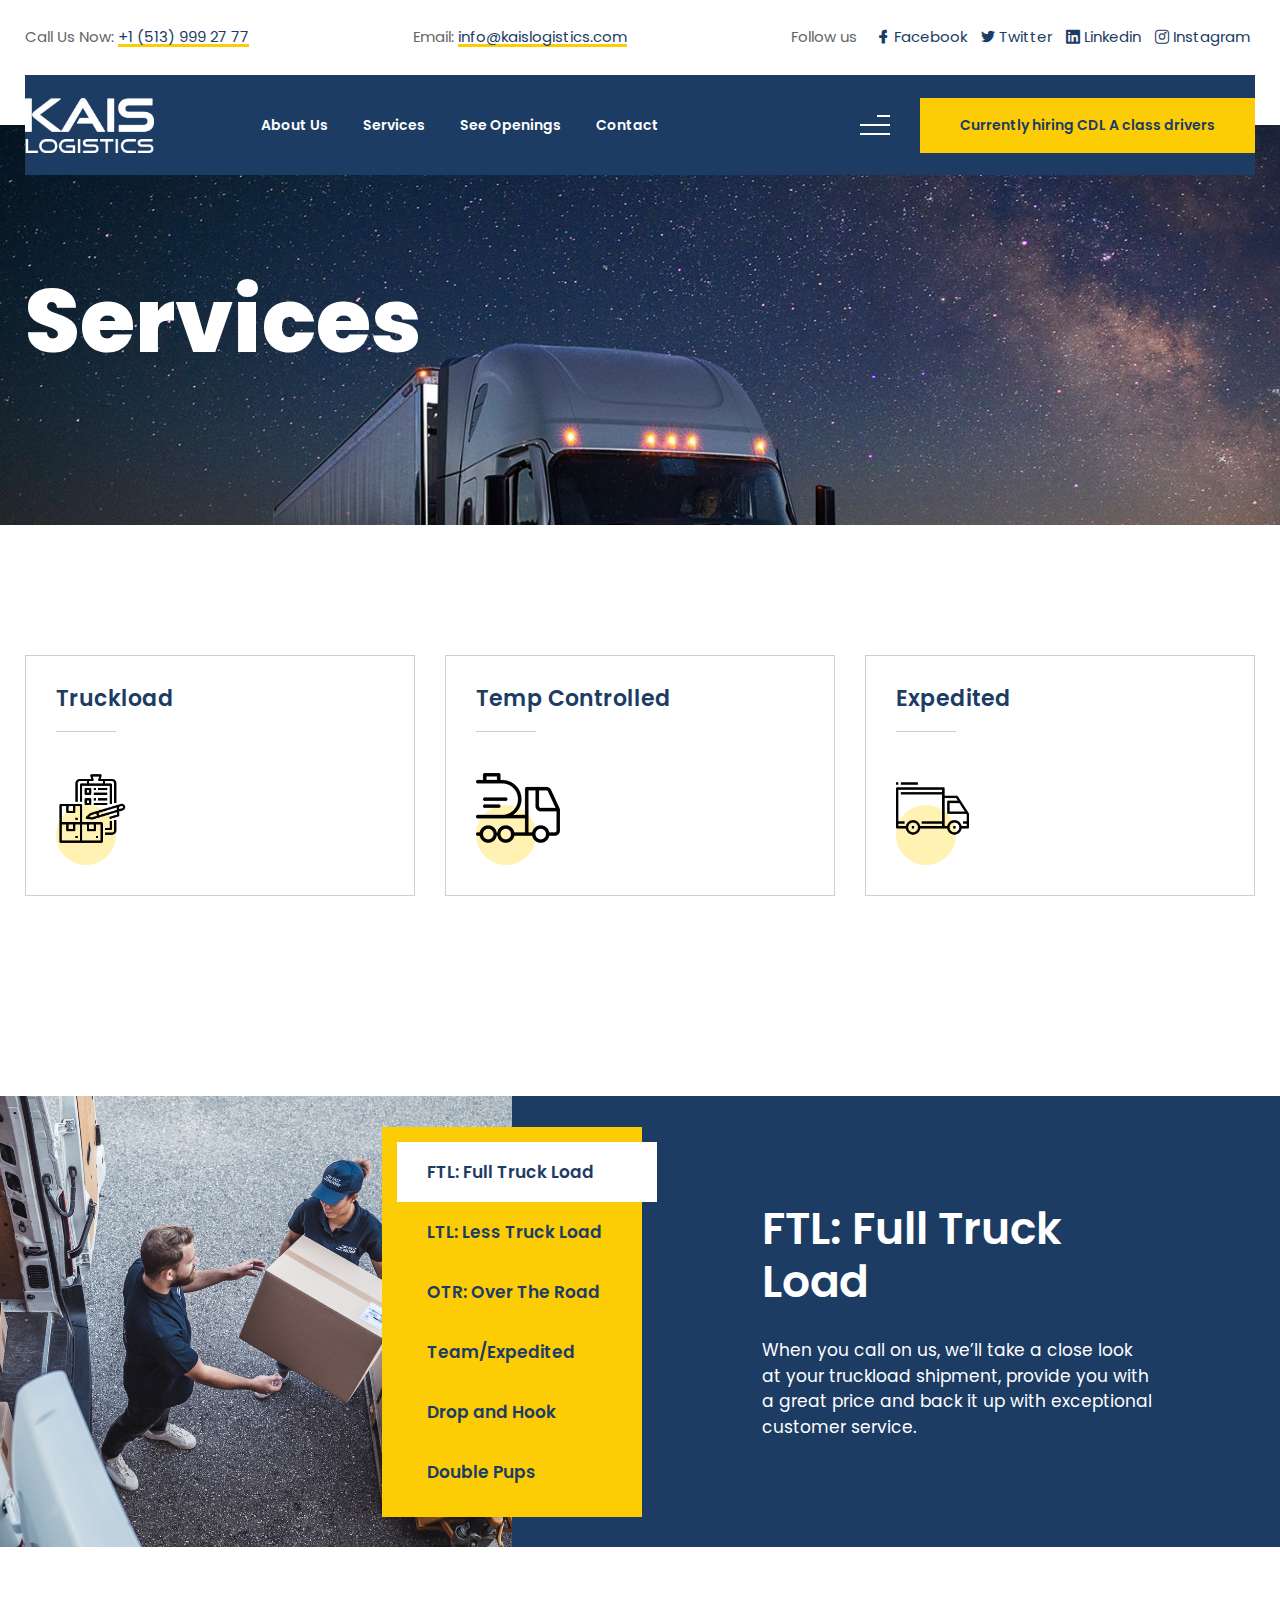
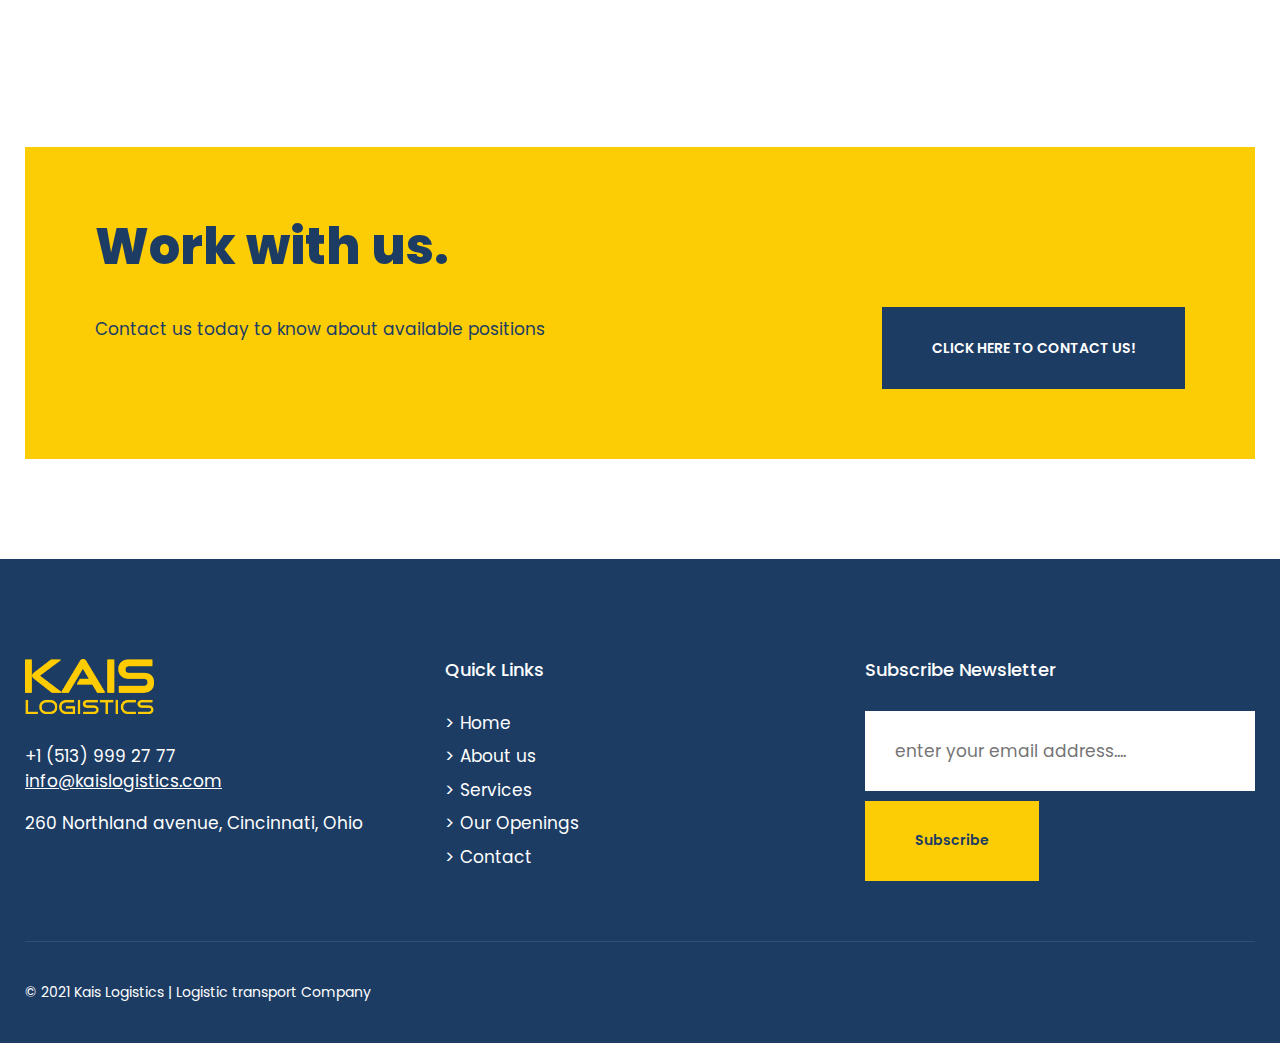
<file: services.html>
<!doctype html>
<html lang="en">

<head>
<meta charset="utf-8">
<meta name="viewport" content="width=device-width, initial-scale=1, shrink-to-fit=no">
<meta name="theme-color" content="#fed300"/>
<title>Kais Logistics | Logistic transport Company</title>

<meta name="description" content="Services Page| Kais Logistics is a full-service transportation provider">
<meta name="keywords" content="Logisitcs">

<!-- TWITTER META -->
<meta name="og:card" content="summary">
<meta name="og:site" content="@Kais Logistics">
<meta name="og:creator" content="@Kais Logistics">
<meta name="og:title" content="Kais Logistics">
<meta name="og:description" content="Kais Logistics | Logistics transport Company">
<meta name="og:image" content="preview.html">

<!-- FAVICON FILES -->
<link href="ico/apple-touch-icon-144-precomposed.png" rel="apple-touch-icon" sizes="144x144">
<link href="ico/apple-touch-icon-114-precomposed.png" rel="apple-touch-icon" sizes="114x114">
<link href="ico/apple-touch-icon-72-precomposed.png" rel="apple-touch-icon" sizes="72x72">
<link href="ico/apple-touch-icon-57-precomposed.png" rel="apple-touch-icon">
<link href="ico/favicon.png" rel="shortcut icon">

<!-- CSS FILES -->
<link rel="stylesheet" href="css/lineicons.css">
<link rel="stylesheet" href="css/swiper.min.css">
<link rel="stylesheet" href="css/odometer.min.css">
<link rel="stylesheet" href="css/fancybox.min.css">
<link rel="stylesheet" href="css/bootstrap.min.css">
<link rel="stylesheet" href="css/style.css">
</head>
<body>
  <div class="preloader"> <img src="images/logo/kais2222.png" alt="Image"> </div>
  <!-- end preloader -->
  <div class="page-transition"></div>
  <!-- end page-transition -->	
  <aside class="side-widget">
      <div class="inner">
        <div class="logo"> <a href="index-2.html"><img src="images/logo/kais1111.png"alt="Image"></a> </div>
        <!-- end logo -->
        <div class="hide-mobile">
         
          <h6 class="widget-title">CONTACT INFO</h6>
          <address class="address">
          <p> +1 (513) 999 27 77<br>
            <a href="#">info@kaislogistics.com</a></p>
          </address>
          <h6 class="widget-title">FOLLOW US</h6>
          <ul class="social-media">
            <li><a href="#"><i class="lni lni-facebook-filled"></i></a></li>
            <li><a href="#"><i class="lni lni-twitter-original"></i></a></li>
            <li><a href="#"><i class="lni lni-instagram"></i></a></li>
            <li><a href="#"><i class="lni lni-linkedin-original"></i></a></li>
     </ul>
        </div>
        <!-- end hide-mobile -->
        <div class="show-mobile">
        
          <!-- end custom-menu -->
          <div class="site-menu">
            <ul>
              <li><a href="about.html">About Us</a></li>
              <li><a href="services.html">Services</a></li>
              <li><a href="openings.html">See Openings</a></li>
              <li><a href="contact.html">Contact</a></li>
            </ul>
          </div>
          <!-- end site-menu --> 
        </div>
        <!-- end show-mobile --> 
        <small>© 2021 Kais Logistics | Logistic transport Company</small> </div>
      <!-- end inner --> 
    </aside>
  <!-- end side-widget -->
  <div class="topbar">
    <div class="container">
      <div class="phone">Call Us Now: <a href="#"> +1 (513) 999 27 77 </a></div>
      <!-- end phone -->
      <div class="email"> Email: <a href="#">info@kaislogistics.com</a> </div>
      <!-- end email -->
      <div class="social-media"> <span>Follow us</span>
        <ul>
          <li><a href="#"><i class="lni lni-facebook-filled"></i> <span>Facebook</span></a></li>
          <li><a href="#"><i class="lni lni-twitter-original"></i> <span>Twitter</span></a></li>
          <li><a href="#"><i class="lni lni-linkedin-original"></i> <span>Linkedin</span></a></li>
          <li><a href="#"><i class="lni lni-instagram"></i> <span>Instagram</span></a></li>
        </ul>
      </div>
      <!-- end social-media -->
    </div>
    <!-- end container --> 
  </div>
  <!-- end topbar -->
  <nav class="navbar">
    <div class="container">
      <div class="inner">
        <div class="logo"> <a href="index.html"> <img src="images/logo/3333.png"  alt="Kais Logistics"> </a> </div>
        <!-- end logo -->
   
        <!-- end custom-menu -->
        <div class="site-menu">
          <ul>
            <li><a href="about.html">About Us</a></li>
            <li><a href="services.html">Services</a></li>
            <li><a href="openings.html">See Openings</a></li>
            <li><a href="contact.html">Contact</a></li>
          </ul>
        </div>
        <!-- end site-menu -->
        <div class="hamburger-menu"> <span></span> <span></span> <span></span> </div>
        <!-- end hamburger-menu -->
      <div class="navbar-button"> <a href="openings.html">Currently hiring CDL A class drivers</a> </div>
        <!-- end navbar-button --> 
      </div>
      <!-- end inner --> 
    </div>
    <!-- end container --> 
  </nav>
  <!-- end navbar -->
<header class="page-header header-bar" data-background="images/slide.jpeg">
  <div class="container">
    <h1>Services</h1>
  </div>
  <!-- end container --> 
</header>
<!-- end page-header -->

<section class="content-section">
  <div class="container">
    <div class="row">
      
  
      <!-- end col-6 --> 
		<div class="col-lg-4 col-md-6">
		<div class="service-box">
			<div class="inner">
			<h6>Truckload</h6>
			<figure>
			<img src="images/icon04.png" alt="Image">
			</figure>
				</div>
			<!-- end inner -->
			</div>
			<!-- end service-box -->
		</div>
		<!-- end col-3 -->
	
		<!-- end col-3 -->
		<div class="col-lg-4 col-md-6">
		<div class="service-box">
			<div class="inner">
			<h6>Temp Controlled</h6>
			<figure>
			<img src="images/icon06.png" alt="Image">
			</figure>
				</div>
			<!-- end inner -->
			</div>
			<!-- end service-box -->
		</div>
		<!-- end col-3 -->
		<div class="col-lg-4 col-md-6">
		<div class="service-box">
			<div class="inner">
			<h6>Expedited</h6>
			<figure>
			<img src="images/icon07.png" alt="Image">
			</figure>
				</div>
			<!-- end inner -->
			</div>
			<!-- end service-box -->
		</div>
		<!-- end col-3 -->
    </div>
    <!-- end row --> 
  </div>
  <!-- end container --> 
</section>


<section class="content-section no-spacing">
    <div class="tab-content">
      <ul class="tab-nav">
        <li class="active"><a href="#tab01">FTL: Full Truck Load</a></li>
        <li><a href="#tab02">LTL: Less Truck Load</a></li>
        <li><a href="#tab03">OTR: Over The Road</a></li>
        <li><a href="#tab04">Team/Expedited</a></li>
        <li><a href="#tab05">Drop and Hook</a></li>
        <li><a href="#tab06">Double Pups</a></li>
      </ul>
      <div id="tab01" class="tab-item active-item">
        <div class="tab-inner">
          <figure><img src="images/tab-image01.jpg" alt="Image"></figure>
          <div class="content">
            <h3>FTL: Full Truck Load</h3>
            <p>When you call on us, we’ll take a close look at your truckload shipment, provide you with a great price and back it up with exceptional customer service. </p>
           
          </div>
          <!-- end content --> 
        </div>
        <!-- end tab-inner --> 
      </div>
      <!-- end tab01 -->
      <div id="tab02" class="tab-item">
        <div class="tab-inner">
          <figure><img src="images/tab-image02.jpg" alt="Image"></figure>
          <div class="content">
            <h3>LTL: Less Truck Load</h3>
            <p>Let Kais Logistics put the complex pieces together. We’ll be your expert guide and your ‘safeguard’ to the LTL world. </p>
           
          </div>
          <!-- end content --> 
        </div>
        <!-- end tab-inner --> 
      </div>
      <!-- end tab02 -->
      <div id="tab03" class="tab-item">
        <div class="tab-inner">
          <figure><img src="images/tab-image03.jpg" alt="Image"></figure>
          <div class="content">
            <h3>OTR: Over The Road</h3>
            <p>We offer reliable, on-time, cost-effective ground transportation and over-the-road (OTR) freight transportation </p>
  
          </div>
          <!-- end content --> 
        </div>
        <!-- end tab-inner --> 
      </div>
      <!-- end tab03 -->
   
      <div id="tab04" class="tab-item">
        <div class="tab-inner">
          <figure><img src="images/tab-image05.jpg" alt="Image"></figure>
          <div class="content">
            <h3>Team/Expedited</h3>
            <p>When you have an expedited need, you have no time for average service. You need the best, and Kais Logistics is prepared to provide it. We offer a range of diverse expedited services, price your shipment accurately, and ensure that your customer receives their freight exactly when and where it needs to be – no excuses. </p>
        
          </div>
          <!-- end content --> 
        </div>
        <!-- end tab-inner --> 
      </div>

       <!-- end tab05 -->
       <div id="tab05" class="tab-item">
          <div class="tab-inner">
            <figure><img src="images/tab-image06.jpg" alt="Image"></figure>
            <div class="content">
              <h3>Drop and hook</h3>
              <p>“Drop-and-hook” is the trucking industry’s term for when a driver drops a full container at a facility and hooks their tractor to a pre-loaded trailer at the same facility. This grab and go efficiency makes drop-and-hook a win-win: reducing transportation costs for shippers, increasing potential earnings for carriers, and saving time for everyone involved. </p>
             
            </div>
            <!-- end content --> 
          </div>
          <!-- end tab-inner --> 
        </div>
      
      <!-- end tab05 -->
      <div id="tab06" class="tab-item">
        <div class="tab-inner">
          <figure><img src="images/tab-image06.jpg" alt="Image"></figure>
          <div class="content">
            <h3>Double Pups</h3>
            <p>Doubles (pup sets)
                Doubles refers to two pup trailers joined with converter gear that are pulled by a single tractor and driver. Doubles allow for more flexibility when there are multiple freight loadings. </p>
      
          </div>
          <!-- end content --> 
        </div>
        <!-- end tab-inner --> 
      </div>
      <!-- end tab06 --> 
      
    </div>
    <!-- end tab-content --> 
  </section>
<!-- end content-section -->

<section class="content-section no-top-spacing">
  <div class="container">
    <div class="row">
      <div class="col-12">
        <div class="contact-bar">
          <h2>Work with us.</h2>
          <p>Contact us today to know about available positions </p>
          <a href="openings.html">CLICK HERE TO CONTACT US!</a> </div>
        <!-- end contact-bar --> 
      </div>
      <!-- end col-12 --> 
    </div>
    <!-- end row --> 
  </div>
  <!-- end container --> 
</section>
<!-- end content-section -->
<footer class="footer">
  <div class="container">
    <div class="row">
      <div class="col-lg-4 col-md-6">
        <figure class="logo"> <img src="images/logo/kais1111.png" alt="Kais Logisitcs"> </figure>
        <p> +1 (513) 999 27 77<br>
          <a href="#">info@kaislogistics.com</a></p>
        <p>260 Northland avenue, Cincinnati, Ohio</p>
      </div>
      <!-- end col-4 -->
      <div class="col-lg-4 col-md-6">
        <h6 class="widget-title">Quick Links</h6>
        <ul class="footer-menu">
            <li><a href="index.html">Home</a></li>
          <li><a href="about.html">About us</a></li>
          <li><a href="services.html">Services</a></li>
          <li><a href="openings.html">Our Openings</a></li>
          <li><a href="contact.html">Contact</a></li>
         
        </ul>
      </div>
      <!-- end col-4 -->
      <div class="col-lg-4">
        <h6 class="widget-title">Subscribe Newsletter</h6>
        <form>
          <input type="email" placeholder="enter your email address....">
          <input type="submit" value="Subscribe">
        </form>
      </div>
      <!-- end col-4 -->
      <div class="col-12">
        <div class="footer-bottom"> <span>© 2021 Kais Logistics | Logistic transport Company</span></div>
        <!-- end footer-bottom --> 
      </div>
      <!-- end col-12 --> 
    </div>
    <!-- end row --> 
  </div>
  <!-- end container --> 
</footer>
<!-- end footer --> 

<!-- JS FILES --> 
<script src="js/jquery.min.js"></script> 
<script src="js/bootstrap.min.js"></script> 
<script src="js/fancybox.min.js"></script> 
<script src="js/swiper.min.js"></script> 
<script src="js/odometer.min.js"></script> 
<script src="js/imagesloaded.pkgd.min.js"></script> 
<script src="js/isotope.min.js"></script> 
<script src="js/scripts.js"></script>
</body>

</html>
</file>
<file: css/style.css>
/*

@Author: Themezinho
@URL: http://www.themezinho.net
 
This file contains the styling for the actual theme, this
is the file you need to edit to change the look of the
theme.


	// Table of contents //

		01. FONTS
		02. BODY
		03. CUSTOM CONTAINER
		04. HTML TAGS
		05. HEADLINES
		06. FORM ELEMENTS
		07. LINKS
		08. SPACING
		09. CUSTOM CLASSES
		10. ACCORDION
		11. ODOMETER
		12. HAMBURGER MENU
		13. PRELOADER
		14. PAGE TRANSITION 
		15. SEARCH BOX
		16. SIDE WIDGET
		17. NAVBAR
		18. SLIDER
		19. PAGE HEADER
		20. CONTENT SECTION
		21. SECTION TITLE
		22. ICON BOX
		23. IMAGE CONTENT BOX
		24. CTA BAR
		25. VIDEO PREVIEW
		26. COUNTER BOX
		27. PRICE BOX
		28. CASES
		29. TESTIMONIALS
		30. LOGO ITEM
		31. SIDE CONTENT
		32. TEAM MEMBER
		33. OFFICE SLIDER
		34. CTA BOX SMALL
		35. CASE GALLERY
		36. STEPS SLIDER
		37. TAB WRAPPER
		38. RECENT NEWS
		39. BLOG POST
		40. PAGINATION
		41. SIDEBAR
		42. CONTACT FORM
		43. CONTACT BOX
		44. GOOGLE MAPS
		45. FOOTER
		46. RESPONSIVE MEDIUM FIXES
		47. RESPONSIVE TABLET FIXES
		48. RESPONSIVE MOBILE FIXES

	

*/
@import url("https://fonts.googleapis.com/css2?family=Poppins:wght@400;600;800&amp;display=swap");
* {
  outline: none !important;
}

body {
  margin: 0;
  padding: 0;
  color: #1c3c64;
  font-family: "Poppins";
  font-size: 17px;
}

/* HTML TAGS */
img {
  max-width: 100%;
}

/* LINKS */
a {
  color: #1c3c64;
  -webkit-transition: all .35s ease-in-out;
  -moz-transition: all .30s ease-in-out;
  -ms-transition: all .30s ease-in-out;
  -o-transition: all .30s ease-in-out;
  transition: all .30s ease-in-out;
}

a:hover {
  text-decoration: none;
  color: #1c3c64;
}

/* FORM ELEMENTS */
input[type="text"] {
  width: 420px;
  max-width: 100%;
  height: 80px;
  padding: 0 30px;
  border: 1px solid #cecece;
}

input[type="email"] {
  width: 420px;
  max-width: 100%;
  height: 80px;
  padding: 0 30px;
  border: 1px solid #cecece;
}

input[type="search"] {
  width: 420px;
  max-width: 100%;
  height: 80px;
  padding: 0 30px;
  border: 1px solid #cecece;
}

input[type="password"] {
  width: 420px;
  max-width: 100%;
  height: 80px;
  padding: 0 30px;
  border: 1px solid #cecece;
}

input[type="radio"] {
  width: 18px;
  height: 18px;
  display: inline-block;
  margin-right: 4px;
  transform: translateY(3px);
  appearance: none;
  background: #ededed;
  border-radius: 50%;
}

input[type="radio"]:checked {
  border: 6px solid #1c3c64;
}

input[type="checkbox"] {
  width: 18px;
  height: 18px;
  display: inline-block;
  margin-right: 4px;
  transform: translateY(3px);
  appearance: none;
  background: #ededed;
}

input[type="checkbox"]:checked {
  border: 6px solid #1c3c64;
}

textarea {
  width: 520px;
  max-width: 100%;
  height: 140px;
  padding: 30px;
  border: 1px solid #cecece;
}

select {
  width: 420px;
  max-width: 100%;
  height: 80px;
  padding: 0 30px;
  border: 1px solid #cecece;
}

select {
  -webkit-appearance: none;
  -moz-appearance: none;
  background-image: linear-gradient(45deg, transparent 50%, gray 50%), linear-gradient(135deg, gray 50%, transparent 50%), linear-gradient(to right, #ccc, #ccc);
  background-position: calc(100% - 30px) 34px, calc(100% - 25px) 34px, calc(100% - 3.5em) 20px;
  background-size: 5px 5px, 5px 5px, 1px 40px;
  background-repeat: no-repeat;
}

select:focus {
  background-image: linear-gradient(45deg, gray 50%, transparent 50%), linear-gradient(135deg, transparent 50%, gray 50%), linear-gradient(to right, #ccc, #ccc);
  background-position: calc(100% - 25px) 34px, calc(100% - 30px) 34px, calc(100% - 3.5em) 20px;
  background-size: 5px 5px, 5px 5px, 1px 40px;
  background-repeat: no-repeat;
  border-color: gray;
  outline: 0;
}

select:-moz-focusring {
  color: transparent;
  text-shadow: 0 0 0 #000;
}

input[type="submit"] {
  height: 80px;
  display: inline-block;
  font-size: 14px;
  font-weight: 600;
  color: #fff;
  background: #1c3c64;
  border: none;
  padding: 0 50px;
}

button[type="submit"] {
  height: 80px;
  display: inline-block;
  font-size: 14px;
  font-weight: 600;
  color: #fff;
  background: #1c3c64;
  border: none;
  padding: 0 50px;
}
button[type="submit"] i {
  display: inline-block;
  margin-right: 8px;
  font-size: 18px;
  transform: translateY(2px);
}

/* CUSTOM CONTAINER */
@media (min-width: 1170px) {
  .container {
    max-width: 1100px;
  }
}
@media (min-width: 1280px) {
  .container {
    max-width: 1260px;
  }
}
/* SPACINGS */
.no-spacing {
  margin: 0 !important;
  padding: 0 !important;
}

.no-top-spacing {
  margin-top: 0 !important;
  padding-top: 0 !important;
}

.no-bottom-spacing {
  margin-bottom: 0 !important;
  padding-bottom: 0 !important;
}

.col-right-spacing {
  padding-right: 60px;
}

.col-left-spacing {
  padding-left: 60px;
}

/* PAGINATION */
.pagination {
  width: 100%;
  display: flex;
  flex-wrap: wrap;
  margin: 0;
}
.pagination .page-item {
  display: inline-block;
}
.pagination .page-item .page-link {
  height: 60px;
  line-height: 60px;
  padding: 0 40px;
  border-radius: 0 !important;
  font-size: 12px;
  font-weight: 600;
  color: #1c3c64;
  outline: none !important;
}
.pagination .page-item .page-link:focus {
  outline: none !important;
}

/* YES NO SWITCHER*/
.yes-no {
  width: 100%;
  display: block;
  position: relative;
  background: #1c3c64;
  border: 4px solid #1c3c64;
}
.yes-no .switch {
  width: 100%;
  height: 72px;
  text-align: center;
  -webkit-transition: all .35s ease-in-out;
  -moz-transition: all .30s ease-in-out;
  -ms-transition: all .30s ease-in-out;
  -o-transition: all .30s ease-in-out;
  transition: all .30s ease-in-out;
}
.yes-no .switch span {
  position: absolute;
  width: 50%;
  height: 100%;
  top: 0;
  left: 0;
  background: #fccc04;
  font-weight: 600;
  -webkit-transition: all .35s ease-in-out;
  -moz-transition: all .30s ease-in-out;
  -ms-transition: all .30s ease-in-out;
  -o-transition: all .30s ease-in-out;
  transition: all .30s ease-in-out;
}
.yes-no label {
  cursor: pointer;
  line-height: 72px;
  -webkit-transition: all .35s ease-in-out;
  -moz-transition: all .30s ease-in-out;
  -ms-transition: all .30s ease-in-out;
  -o-transition: all .30s ease-in-out;
  transition: all .30s ease-in-out;
  font-weight: 600;
}
.yes-no label[for=yes] {
  position: absolute;
  z-index: 1;
  left: 0px;
  width: 50%;
  height: 100%;
  margin: 0;
  color: #fff;
}
.yes-no label[for=no] {
  position: absolute;
  width: 50%;
  height: 100%;
  right: 0px;
  z-index: 1;
  color: #fff;
  margin: 0;
}
.yes-no input[type=radio] {
  display: none;
}
.yes-no #no:checked ~ .switch {
  background: #fccc04;
}
.yes-no #no:checked ~ .switch span {
  background: #1c3c64;
}
.yes-no #no:checked ~ .switch span:after {
  background: none;
}
.yes-no #yes:checked ~ .switch label[for=yes] {
  color: #1c3c64;
  font-weight: 600;
}
.yes-no #no:checked ~ .switch label[for=no] {
  color: #1c3c64;
}

/* ODOMETER */
.odometer {
  line-height: 1;
  padding: 0;
}

.odometer.odometer-auto-theme, .odometer.odometer-theme-car {
  padding: 0 !important;
}

.odometer.odometer-auto-theme .odometer-digit {
  padding: 0 !important;
}

.odometer.odometer-auto-theme .odometer-digit .odometer-digit-inner {
  left: 0 !important;
}

.odometer.odometer-auto-theme .odometer-digit, .odometer.odometer-theme-car .odometer-digit {
  padding: 0;
}

.odometer.odometer-auto-theme .odometer-digit .odometer-digit-inner, .odometer.odometer-theme-car .odometer-digit .odometer-digit-inner {
  left: 0;
}

/* ACCORDION */
.accordion {
  width: 100%;
  float: left;
  background: #fff;
  padding: 0;
}
.accordion .card {
  background: none;
  border-radius: 0;
  border: none;
}
.accordion .card .card-header {
  background: none;
  padding: 0;
  border-bottom: none;
}
.accordion .card .card-header a {
  width: 100%;
  float: left;
  line-height: 30px;
  font-weight: 600;
  padding: 20px 0;
  color: #1c3c64;
  font-weight: 600;
}
.accordion .card .card-header a:before {
  content: "+";
  width: 30px;
  height: 30px;
  float: left;
  text-align: center;
  margin-right: 12px;
  color: #1c3c64;
  background: #ededed;
  font-weight: 600;
}
.accordion .card .card-header a:hover {
  color: #fccc04;
  text-decoration: none;
}
.accordion .card .card-body {
  width: 100%;
  line-height: 26px;
  color: #666;
  padding: 0;
  padding-left: 42px;
  margin-bottom: 20px;
}
.accordion .card [aria-expanded="true"] {
  color: #1c3c64;
}
.accordion .card [aria-expanded="true"]:before {
  content: "-" !important;
  background: #1c3c64 !important;
  color: #fff !important;
}

/* HAMBURGER MENU */
.hamburger-menu {
  width: 30px;
  height: 20px;
  position: relative;
  -webkit-transform: rotate(0deg);
  -moz-transform: rotate(0deg);
  -o-transform: rotate(0deg);
  transform: rotate(0deg);
  transition-duration: 500ms;
  -webkit-transition-duration: 500ms;
  transition-timing-function: cubic-bezier(0.86, 0, 0.07, 1);
  -webkit-transition-timing-function: cubic-bezier(0.86, 0, 0.07, 1);
  cursor: pointer;
}

.hamburger-menu span {
  display: block;
  position: absolute;
  height: 2px;
  width: 100%;
  background: #fff;
  opacity: 1;
  right: 0;
  -webkit-transform: rotate(0deg);
  -moz-transform: rotate(0deg);
  -o-transform: rotate(0deg);
  transform: rotate(0deg);
  -webkit-transition: .25s ease-in-out;
  -moz-transition: .25s ease-in-out;
  -o-transition: .25s ease-in-out;
  transition: .25s ease-in-out;
}

.hamburger-menu span:nth-child(1) {
  top: 0px;
  width: 13px;
}

.hamburger-menu span:nth-child(2) {
  top: 9px;
}

.hamburger-menu span:nth-child(3) {
  top: 18px;
  width: 100%;
}

.hamburger-menu:hover span {
  width: 30px !important;
}

.hamburger-menu.open span {
  width: 20px !important;
}

.hamburger-menu.open span:nth-child(1) {
  top: 9px;
  right: 0;
  -webkit-transform: rotate(135deg);
  -moz-transform: rotate(135deg);
  -o-transform: rotate(135deg);
  transform: rotate(135deg);
  width: 28px !important;
}

.hamburger-menu.open span:nth-child(2) {
  opacity: 0;
  right: 20px;
}

.hamburger-menu.open span:nth-child(3) {
  top: 9px;
  right: 0;
  -webkit-transform: rotate(-135deg);
  -moz-transform: rotate(-135deg);
  -o-transform: rotate(-135deg);
  transform: rotate(-135deg);
  width: 28px !important;
}

/* PRELOADER */
.preloader {
  width: 100%;
  height: 100%;
  display: flex;
  flex-wrap: wrap;
  align-items: center;
  justify-content: center;
  position: fixed;
  z-index: 9;
  right: 0;
  top: 0;
  background: #fccc04;
  -webkit-transition: all .35s ease-in-out;
  -moz-transition: all .30s ease-in-out;
  -ms-transition: all .30s ease-in-out;
  -o-transition: all .30s ease-in-out;
  transition: all .30s ease-in-out;
}
.preloader img {
  height: 50px;
  display: inline-block;
  animation: fadeup 0.30s;
}

.page-loaded .preloader {
  top: -100%;
}

@keyframes fadeup {
  0% {
    transform: translateY(20px);
    opacity: 0;
  }
  100% {
    transform: translateY(0);
    opacity: 1;
  }
}
/* PAGE TRANSITION */
.page-transition {
  width: 100%;
  height: 0;
  position: fixed;
  z-index: 9;
  left: 0;
  bottom: 0;
  background: #fccc04;
  -webkit-transition: all .35s ease-in-out;
  -moz-transition: all .30s ease-in-out;
  -ms-transition: all .30s ease-in-out;
  -o-transition: all .30s ease-in-out;
  transition: all .30s ease-in-out;
}
.page-transition.active {
  height: 100%;
}

/* SIDE WIDGET */
.side-widget {
  width: 400px;
  height: 100vh;
  max-width: 100%;
  display: flex;
  flex-wrap: wrap;
  align-items: center;
  position: fixed;
  left: -100%;
  top: 0;
  -webkit-transition: all 0.4s ease;
  -moz-transition: all 0.4s ease;
  transition: all 0.4s ease;
  transition-duration: 500ms;
  -webkit-transition-duration: 500ms;
  transition-timing-function: cubic-bezier(0.86, 0, 0.07, 1);
  -webkit-transition-timing-function: cubic-bezier(0.86, 0, 0.07, 1);
  background: #1c3c64;
  z-index: 6;
  box-shadow: 0 0 60px rgba(0, 0, 0, 0.4);
  padding: 20px 30px;
  color: #fff;
}
.side-widget .inner {
  display: flex;
  flex-wrap: wrap;
  align-items: center;
  overflow-y: auto;
  height: 100%;
}
.side-widget .logo {
  width: 100%;
  display: block;
  margin-bottom: 40px;
}
.side-widget .logo img {
  height: 49px;
}
.side-widget .show-mobile {
  display: none;
}
.side-widget .hide-mobile {
  width: 100%;
  display: inline-block;
}
.side-widget .gallery {
  display: flex;
  flex-wrap: wrap;
  margin-bottom: 30px;
}
.side-widget .gallery a {
  width: 50%;
  padding-right: 3px;
}
.side-widget .gallery a:last-child {
  padding-left: 3px;
}
.side-widget p {
  width: 100%;
  display: block;
  color: #fff;
}
.side-widget .widget-title {
  width: 100%;
  display: block;
  margin-bottom: 10px;
  font-size: 18px;
  color: #fccc04;
}
.side-widget .address {
  width: 100%;
  display: block;
  margin-bottom: 20px;
}
.side-widget .address a {
  display: inline-block;
  color: #fff;
  text-decoration: underline;
}
.side-widget .address a:hover {
  text-decoration: none;
}
.side-widget .social-media {
  width: 100%;
  display: block;
  margin: 0;
  padding: 0;
}
.side-widget .social-media li {
  display: inline-block;
  margin-right: 20px;
  padding: 0;
  list-style: none;
}
.side-widget .social-media li a {
  color: #fff;
  font-size: 13px;
  font-weight: 600;
}
.side-widget .social-media li a:hover {
  color: #fccc04;
}
.side-widget .custom-menu {
  width: 100%;
  display: block;
  margin-bottom: 20px;
  margin-top: 20px;
}
.side-widget .custom-menu ul {
  width: 100%;
  display: block;
  margin: 0;
  padding: 0;
}
.side-widget .custom-menu ul li {
  display: inline-block;
  margin: 3px 0;
  margin-right: 10px;
  padding: 0;
  list-style: none;
}
.side-widget .custom-menu ul li ul {
  display: none;
  padding-left: 20px;
  margin-bottom: 10px;
}
.side-widget .custom-menu ul li a {
  color: #fff;
  font-size: 18px;
  font-weight: 600;
}
.side-widget .custom-menu ul li a:hover {
  text-decoration: none;
  color: #fccc04;
}
.side-widget .site-menu {
  width: 100%;
  display: block;
  margin-bottom: 20px;
  margin-top: 20px;
}
.side-widget .site-menu ul {
  width: 100%;
  display: block;
  margin: 0;
  padding: 0;
}
.side-widget .site-menu ul li {
  display: block;
  margin: 3px 0;
  padding: 0;
  list-style: none;
}
.side-widget .site-menu ul li ul {
  display: none;
  padding-left: 20px;
  margin-bottom: 10px;
}
.side-widget .site-menu ul li a {
  color: #fff;
  font-size: 18px;
  font-weight: 600;
}
.side-widget .site-menu ul li a:hover {
  text-decoration: none;
  color: #fccc04;
}
.side-widget small {
  font-size: 11px;
  width: 100%;
  display: block;
  margin-top: 20px;
}
.side-widget.active {
  left: 0;
}

/* TOPBAR */
.topbar {
  width: 100%;
  height: 75px;
  display: flex;
  flex-wrap: wrap;
  align-items: center;
  font-size: 15px;
}
.topbar .container {
  display: flex;
  flex-wrap: wrap;
  justify-content: space-between;
}
.topbar .phone {
  display: inline-block;
  color: #666666;
}
.topbar .phone a {
  display: inline-block;
  color: #1c3c64;
  border-bottom: 3px solid #fccc04;
  line-height: 1;
}
.topbar .email {
  display: inline-block;
  color: #666666;
}
.topbar .email a {
  display: inline-block;
  color: #1c3c64;
  border-bottom: 3px solid #fccc04;
  line-height: 1;
}
.topbar .social-media {
  display: inline-block;
  color: #666666;
}
.topbar .social-media ul {
  display: inline-block;
  margin: 0;
  padding: 0;
  margin-left: 10px;
}
.topbar .social-media ul li {
  display: inline-block;
  margin: 0 5px;
  padding: 0;
  list-style: none;
}
.topbar .social-media ul li a {
  display: inline-block;
  color: #1c3c64;
}
.topbar .social-media ul li a:hover {
  text-decoration: none;
  color: #fccc04;
}
.topbar .social-media ul li i {
  font-size: 14px;
}

/* NAVBAR */
.navbar {
  width: 100%;
  display: flex;
  flex-wrap: wrap;
  padding: 0;
  margin-bottom: -50px;
  position: relative;
  z-index: 1;
}
.navbar:before {
  content: "";
  width: calc(100vw - 100px);
  height: 100%;
  position: absolute;
  left: 50px;
  top: 0;
  background: #1c3c64;
}
.navbar .inner {
  width: 100%;
  height: 100px;
  display: flex;
  flex-wrap: wrap;
  align-items: center;
  justify-content: space-between;
  padding: 0;
  position: relative;
  background: #1c3c64;
}
.navbar .inner .logo {
  display: inline-block;
}
.navbar .inner .logo a {
  display: block;
}
.navbar .inner .logo a img {
  height: 55px;
  display: inline-block;
}
.navbar .inner .custom-menu {
  display: inline-block;
  margin: 0 auto;
}
.navbar .inner .custom-menu ul {
  display: inline-block;
  margin: 0;
  padding: 0;
}
.navbar .inner .custom-menu ul li {
  display: inline-block;
  margin: 0 8px;
  padding: 0;
  list-style: none;
}
.navbar .inner .custom-menu ul li a {
  color: #fff;
  display: inline-block;
  font-weight: 600;
  font-size: 14px;
  -webkit-transition: all .35s ease-in-out;
  -moz-transition: all .30s ease-in-out;
  -ms-transition: all .30s ease-in-out;
  -o-transition: all .30s ease-in-out;
  transition: all .30s ease-in-out;
}
.navbar .inner .custom-menu ul li a:hover {
  color: #fccc04;
}
.navbar .inner .site-menu {
  display: inline-block;
  margin: 0 auto;
}
.navbar .inner .site-menu ul {
  display: inline-block;
  margin: 0;
  padding: 0;
}
.navbar .inner .site-menu ul li {
  display: inline-block;
  margin: 0 15px;
  padding: 0;
  list-style: none;
}
.navbar .inner .site-menu ul li a {
  color: #fff;
  display: inline-block;
  font-weight: 600;
  font-size: 14px;
  -webkit-transition: all .35s ease-in-out;
  -moz-transition: all .30s ease-in-out;
  -ms-transition: all .30s ease-in-out;
  -o-transition: all .30s ease-in-out;
  transition: all .30s ease-in-out;
}
.navbar .inner .site-menu ul li a:hover {
  color: #fccc04;
}
.navbar .inner .hamburger-menu {
  display: inline-block;
  margin-left: auto;
}
.navbar .inner .navbar-button {
  margin-left: 30px;
  display: inline-block;
}
.navbar .inner .navbar-button a {
  height: 55px;
  line-height: 55px;
  display: inline-block;
  background: #fccc04;
  color: #1c3c64;
  padding: 0 40px;
  font-weight: 600;
  font-size: 14px;
  -webkit-transition: all .35s ease-in-out;
  -moz-transition: all .30s ease-in-out;
  -ms-transition: all .30s ease-in-out;
  -o-transition: all .30s ease-in-out;
  transition: all .30s ease-in-out;
}
.navbar .inner .navbar-button a:hover {
  opacity: 0.9;
}

/* SLIDER */
.slider {
  width: 100%;
  height: calc(100vh - 125px);
  display: flex;
  flex-wrap: wrap;
  background: #1c3c64;
  position: relative;
  z-index: 0;
}
.slider .main-slider {
  width: 100%;
  height: 100%;
  position: absolute;
  left: 0;
  top: 0;
  overflow: hidden;
  background-color: #000;
}
.slider .main-slider .swiper-slide {
  display: flex;
  flex-wrap: wrap;
  align-items: center;
}
.slider .main-slider .swiper-slide .slide-image {
  width: 100%;
  height: 100%;
  position: absolute;
  left: 0;
  top: 0;
  opacity: 0.5;
  background-size: cover !important;
}
.slider .main-slider .swiper-slide .container {
  position: relative;
  color: #fff;
}
.slider .main-slider .swiper-slide .container h1 {
  display: block;
  font-size: 80px;
  font-weight: 800;
  margin-bottom: 20px;
}
.slider .main-slider .swiper-slide .container p {
  display: block;
  margin-bottom: 40px;
  font-size: 20px;
  opacity: 0.85;
  font-weight: 300;
}
.slider .main-slider .swiper-slide .container a {
  height: 62px;
  line-height: 62px;
  display: inline-block;
  background: #fccc04;
  color: #1c3c64;
  font-size: 14px;
  font-weight: 600;
  padding: 0 50px;
}
.slider .main-slider .controls {
  width: 200px;
  display: flex;
  flex-wrap: wrap;
  align-items: center;
  position: absolute;
  right: 60px;
  bottom: 30px;
  z-index: 1;
  color: #fff;
  font-size: 14px;
}
.slider .main-slider .controls .button-prev {
  width: 60px;
  height: 60px;
  line-height: 60px;
  display: inline-block;
  border: 1px solid rgba(255, 255, 255, 0.3);
  border-radius: 50%;
  color: #fff;
  text-align: center;
  cursor: pointer;
}
.slider .main-slider .controls .button-prev circle {
  stroke-dasharray: 315;
  stroke-dashoffset: 315;
  transition: stroke-dashoffset .5s;
}
.slider .main-slider .controls .button-prev svg {
  transition: transform .3s;
  position: absolute;
  left: 0;
  top: 0;
  border-radius: 50%;
}
.slider .main-slider .controls .button-prev:hover circle {
  stroke-dashoffset: 0;
}
.slider .main-slider .controls .swiper-pagination {
  width: auto;
  position: static;
  display: inline-block;
  margin: 0 auto;
}
.slider .main-slider .controls .button-next {
  width: 60px;
  height: 60px;
  line-height: 60px;
  display: inline-block;
  border: 1px solid rgba(255, 255, 255, 0.3);
  border-radius: 50%;
  color: #fff;
  text-align: center;
  cursor: pointer;
  position: relative;
}
.slider .main-slider .controls .button-next circle {
  stroke-dasharray: 315;
  stroke-dashoffset: 315;
  transition: stroke-dashoffset .5s;
}
.slider .main-slider .controls .button-next svg {
  transition: transform .3s;
  position: absolute;
  left: 0;
  top: 0;
  border-radius: 50%;
}
.slider .main-slider .controls .button-next:hover circle {
  stroke-dashoffset: 0;
}

/* PAGE HEADER */
.page-header {
  width: 100%;
  display: flex;
  flex-wrap: wrap;
  align-items: center;
  height: 480px;
  background-size: cover !important;
}
.page-header h1 {
  width: 100%;
  display: block;
  font-size: 90px;
  font-weight: 800;
  color: #fff;
}
.page-header p {
  width: 100%;
  display: block;
  margin: 0;
  font-size: 18px;
  color: #fff;
  opacity: 0.7;
}

/* SECTION NOTE */
.section-note {
  width: 100%;
  display: flex;
  flex-wrap: wrap;
  padding: 40px 0;
  text-align: center;
}
.section-note h6 {
  font-weight: 400;
  margin: 0;
  line-height: 1.7;
}
.section-note strong {
  width: 600;
  border-bottom: 3px solid #fccc04;
  line-height: 1;
}

/* CONTENT SECTION */
.content-section {
  width: 100%;
  display: block;
  padding: 100px 0 !important;
  background-size: cover !important;
  background-position: center;
}

.dark-overlay {
  position: relative;
}
.dark-overlay:after {
  content: "";
  width: 100%;
  height: 100%;
  background: #1c3c64;
  position: absolute;
  left: 0;
  top: 0;
  opacity: 0.6;
}
.dark-overlay .container {
  position: relative;
  z-index: 1;
}

.bg-half {
  position: relative;
}
.bg-half:before {
  content: "";
  width: 46%;
  height: 100%;
  background: #fccc04;
  position: absolute;
  left: 0;
  top: 0;
}

.bottom-bg-half {
  position: relative;
}
.bottom-bg-half:before {
  content: "";
  width: 46%;
  height: 150px;
  background: #fccc04;
  position: absolute;
  left: 0;
  bottom: 0;
}

/* SECTION TITLE */
.section-title {
  width: 100%;
  display: flex;
  flex-wrap: wrap;
  margin-bottom: 60px;
  text-align: center;
}
.section-title figure {
  width: 100%;
  display: block;
  margin-bottom: 15px;
}
.section-title figure img {
  height: 50px;
}
.section-title h6 {
  width: 100%;
  display: block;
  color: #999;
  font-weight: 600;
}
.section-title h2 {
  width: 100%;
  display: block;
  font-size: 50px;
  font-weight: 800;
}
.section-title p {
  width: 100%;
  display: block;
  margin: 0;
}

/* CUSTOM BUTTON */
.custom-button {
  height: 62px;
  line-height: 62px;
  display: inline-block;
  background: #fccc04;
  color: #1c3c64;
  font-size: 14px;
  font-weight: 600;
  padding: 0 50px;
  -webkit-transition: all .35s ease-in-out;
  -moz-transition: all .30s ease-in-out;
  -ms-transition: all .30s ease-in-out;
  -o-transition: all .30s ease-in-out;
  transition: all .30s ease-in-out;
}
.custom-button:hover {
  opacity: 0.90;
  box-shadow: 2px 2px 10px rgba(0, 0, 0, 0.1);
}

/* CUSTOM LINK */
.custom-link {
  display: inline-block;
  position: relative;
  font-size: 14px;
  font-weight: 600;
  border-bottom: 3px solid #cbd6ec;
  line-height: 1;
  color: #1c3c64;
}

/* VIDEO THUMB */
.video-thumb {
  width: 100%;
  display: block;
  margin: 0;
  padding: 0;
  position: relative;
  background: #fccc04;
  overflow: hidden;
}
.video-thumb:hover img {
  transform: scale(1.1);
}
.video-thumb img {
  width: 100%;
  display: block;
  -webkit-transition: all .35s ease-in-out;
  -moz-transition: all .30s ease-in-out;
  -ms-transition: all .30s ease-in-out;
  -o-transition: all .30s ease-in-out;
  transition: all .30s ease-in-out;
}
.video-thumb a {
  width: 0;
  height: 0;
  border-style: solid;
  border-width: 20px 0 20px 30px;
  border-color: transparent transparent transparent #fff;
  position: absolute;
  left: 50px;
  bottom: 50px;
  float: left;
  text-indent: -99999px;
  -webkit-transition: all .35s ease-in-out;
  -moz-transition: all .30s ease-in-out;
  -ms-transition: all .30s ease-in-out;
  -o-transition: all .30s ease-in-out;
  transition: all .30s ease-in-out;
}
.video-thumb a:hover {
  border-color: transparent transparent transparent #fccc04;
}

/* TRACK SHIPPING FORM */
.track-shipping-form {
  width: calc(100% - 100px);
  height: 100%;
  display: flex;
  flex-wrap: wrap;
  align-items: center;
  background: #fccc04;
  position: relative;
  padding: 0 50px;
}
.track-shipping-form:after {
  content: "";
  width: 200px;
  height: 100%;
  background: #fccc04;
  position: absolute;
  right: -100px;
  top: 0;
  transform: skewX(-15deg);
}
.track-shipping-form:before {
  content: "";
  width: 90px;
  height: 50%;
  background: #1c3c64;
  position: absolute;
  right: -100px;
  bottom: 0;
  transform: skewX(15deg);
}
.track-shipping-form .inner {
  width: 100%;
  display: flex;
  flex-wrap: wrap;
}
.track-shipping-form .inner h3 {
  width: 100%;
  display: block;
  font-size: 36px;
  font-weight: 800;
  margin-bottom: 30px;
}
.track-shipping-form .inner input[type="text"] {
  border: none;
  width: 100%;
  margin-top: 5px;
}
.track-shipping-form .inner .form-group {
  width: 100%;
  display: inline-block;
  margin-bottom: 20px;
}
.track-shipping-form .inner .form-group.half {
  width: 50%;
}

/* IMAGE */
.image {
  width: 100%;
  display: block;
  margin: 0;
}
.image.bottom-spacing {
  margin-bottom: 30px;
}
.image.top-spacing {
  margin-top: 30px;
}
.image img {
  display: inline-block;
}

/* IMAGE CONTENT BOX */
.col-lg-4:nth-child(1) .image-content-box {
  padding-right: 30px;
}

.col-lg-4:nth-child(2) .image-content-box {
  padding: 0 15px;
}

.col-lg-4:nth-child(3) .image-content-box {
  padding-left: 30px;
}

.image-content-box {
  width: 100%;
  display: block;
}
.image-content-box.text-center p {
  padding: 0 5%;
}
.image-content-box h6 {
  width: 100%;
  display: block;
  font-size: 26px;
  font-weight: 600;
  margin-bottom: 25px;
}
.image-content-box figure {
  width: 100%;
  display: block;
  margin-bottom: 25px;
}
.image-content-box figure img {
  width: 100%;
  display: block;
}
.image-content-box p {
  width: 100%;
  display: block;
  margin: 0;
  color: #666;
  padding-right: 10%;
}

/* SIDE CONTENT */
.side-content {
  width: 100%;
  display: flex;
  flex-wrap: wrap;
  padding-right: 15%;
}
.side-content.right {
  padding-right: 0;
  padding-left: 15%;
}
.side-content.light {
  color: #fff;
}
.side-content.light p {
  color: #fff;
  opacity: 0.7;
}
.side-content h2 {
  display: block;
  font-size: 45px;
  font-weight: 800;
  margin-bottom: 25px;
}
.side-content p {
  color: #666;
  display: block;
  line-height: 1.7;
}
.side-content p:last-child {
  margin-bottom: 0;
}
.side-content .list {
  width: 100%;
  display: flex;
  flex-wrap: wrap;
  margin: 0;
  padding: 0;
}
.side-content .list li {
  width: 100%;
  display: inline-block;
  margin: 5px 0;
  padding: 0;
  list-style: none;
  color: #666;
}
.side-content .list li:before {
  content: "";
  width: 7px;
  height: 7px;
  float: left;
  background: #fccc04;
  border-radius: 50%;
  margin-right: 10px;
  margin-top: 8px;
}
.side-content .custom-button {
  margin-top: 50px;
}

/* SIDE IMAGE */
.side-image {
  width: 100%;
  display: block;
  margin: 0;
}
.side-image.full-left {
  float: right;
  width: 50vw;
}
.side-image.full-right {
  float: left;
  width: 50vw;
}
.side-image.full-right .info-box {
  width: 50%;
  display: flex;
  flex-wrap: wrap;
  padding: 30px;
  background: #fff;
  box-shadow: 0 0 30px rgba(0, 0, 0, 0.1);
  position: absolute;
  left: -50px;
  bottom: 16%;
}
.side-image.full-right .info-box figure {
  width: 100%;
  display: block;
}
.side-image.full-right .info-box figure img {
  width: auto;
  height: 60px;
}
.side-image.full-right .info-box p {
  margin: 0;
}
.side-image img {
  width: 100%;
  display: inline-block;
}

/* ICON BOX */
.col-lg-4:nth-child(1) .icon-box {
  width: calc(100% - 30px);
}

.col-lg-4:nth-child(2) .icon-box {
  width: calc(100% - 30px);
  margin: 0 15px;
}

.col-lg-4:nth-child(3) .icon-box {
  width: calc(100% - 30px);
  margin-left: 30px;
}

.icon-box {
  width: 100%;
  display: flex;
  flex-wrap: wrap;
  border: 1px solid #cecece;
  -webkit-transition: all .35s ease-in-out;
  -moz-transition: all .30s ease-in-out;
  -ms-transition: all .30s ease-in-out;
  -o-transition: all .30s ease-in-out;
  transition: all .30s ease-in-out;
  position: relative;
}
.icon-box:before {
  content: "";
  width: 100%;
  height: 100%;
  position: absolute;
  left: 30px;
  top: 35px;
  background: url("../images/dot-pattern.png");
  background-size: auto 11px;
  z-index: -1;
  opacity: 0;
  -webkit-transition: all .35s ease-in-out;
  -moz-transition: all .30s ease-in-out;
  -ms-transition: all .30s ease-in-out;
  -o-transition: all .30s ease-in-out;
  transition: all .30s ease-in-out;
}
.icon-box .inner {
  width: 100%;
  height: 100%;
  display: flex;
  flex-wrap: wrap;
  padding: 50px;
  background: #fff;
}
.icon-box figure {
  width: 100%;
  display: block;
  padding-top: 35px;
  margin-bottom: 30px;
  position: relative;
}
.icon-box figure:before {
  content: "";
  width: 15px;
  height: 15px;
  background: #fccc04;
  position: absolute;
  left: 0;
  top: 0;
}
.icon-box figure img {
  display: inline-block;
  height: 90px;
}
.icon-box h6 {
  width: 100%;
  display: block;
  font-size: 26px;
  font-weight: 600;
  margin-bottom: 20px;
}
.icon-box p {
  width: 100%;
  display: block;
  color: #666;
  margin-bottom: 0;
}
.icon-box .custom-link {
  margin-top: 40px;
}
.icon-box:hover {
  transform: translateY(-25px);
  border-color: transparent;
  box-shadow: 0 0 50px rgba(0, 0, 0, 0.05);
  z-index: 1;
}
.icon-box:hover:before {
  opacity: 1;
}

/* SOLUTION BOX */
.offset-lg-2 .solution-box {
  margin-top: -110px;
}

.solution-box {
  width: 100%;
  display: flex;
  flex-wrap: wrap;
  margin: 15px 0;
}
.solution-box figure {
  width: 100%;
  float: left;
  margin: 0;
  position: relative;
  background: #1c3c64;
}
.solution-box figure:hover figcaption a {
  opacity: 1;
  margin-bottom: 0;
  margin-top: 30px;
}
.solution-box figure:hover img {
  opacity: 0.8;
}
.solution-box figure img {
  width: 100%;
  float: left;
  opacity: 0.6;
  -webkit-transition: all .35s ease-in-out;
  -moz-transition: all .30s ease-in-out;
  -ms-transition: all .30s ease-in-out;
  -o-transition: all .30s ease-in-out;
  transition: all .30s ease-in-out;
}
.solution-box figure figcaption {
  width: 100%;
  display: flex;
  flex-wrap: wrap;
  position: absolute;
  left: 0;
  bottom: 0;
  color: #fff;
  padding: 30px;
}
.solution-box figure figcaption * {
  -webkit-transition: all .35s ease-in-out;
  -moz-transition: all .30s ease-in-out;
  -ms-transition: all .30s ease-in-out;
  -o-transition: all .30s ease-in-out;
  transition: all .30s ease-in-out;
}
.solution-box figure figcaption small {
  width: 100%;
  display: block;
  margin-bottom: 5px;
}
.solution-box figure figcaption h6 {
  width: 100%;
  display: block;
  margin: 0;
  font-weight: 600;
  font-size: 22px;
}
.solution-box figure figcaption a {
  color: #fff;
  display: inline-block;
  line-height: 1;
  border-bottom: 3px solid #fccc04;
  margin-bottom: -20px;
  opacity: 0;
}

/* SOLUTION BUTTON */
.solution-button {
  width: 100%;
  height: 100%;
  display: flex;
  flex-wrap: wrap;
  align-items: center;
  justify-content: center;
}
.solution-button a {
  width: 70px;
  height: 70px;
  line-height: 70px;
  display: inline-block;
  text-align: center;
  background: #fccc04;
  color: #1c3c64;
  border-radius: 50%;
  font-size: 20px;
  margin-top: auto;
}
.solution-button small {
  width: 100%;
  display: block;
  font-size: 14px;
  font-weight: 600;
  text-align: center;
  margin-top: 10px;
  margin-bottom: auto;
}

/* SIDE SERVICES */
.side-services {
  width: 100%;
  display: flex;
  flex-wrap: wrap;
  padding-right: 25%;
}
.side-services h6 {
  width: 100%;
  display: block;
  font-weight: 600;
  color: #999;
}
.side-services h2 {
  width: 100%;
  display: block;
  font-size: 50px;
  font-weight: 800;
  margin-bottom: 30px;
}
.side-services ul {
  width: 100%;
  display: flex;
  flex-wrap: wrap;
  margin-bottom: 20px;
  padding: 0;
}
.side-services ul li {
  width: 100%;
  display: inline-block;
  margin: 3px 0;
  padding: 0;
}
.side-services ul li a {
  width: 100%;
  height: 70px;
  line-height: 70px;
  display: inline-block;
  padding-left: 40px;
  background: #1c3c64;
  color: #fff;
  -webkit-transition: all .35s ease-in-out;
  -moz-transition: all .30s ease-in-out;
  -ms-transition: all .30s ease-in-out;
  -o-transition: all .30s ease-in-out;
  transition: all .30s ease-in-out;
}
.side-services ul li a:hover {
  text-decoration: none;
  color: #fccc04;
}
.side-services ul li a:hover i {
  opacity: 1;
}
.side-services ul li a i {
  width: 60px;
  height: 70px;
  line-height: 70px;
  background: #fccc04;
  float: right;
  color: #1c3c64;
  position: relative;
  padding-left: 10px;
  opacity: 0;
  -webkit-transition: all .35s ease-in-out;
  -moz-transition: all .30s ease-in-out;
  -ms-transition: all .30s ease-in-out;
  -o-transition: all .30s ease-in-out;
  transition: all .30s ease-in-out;
}
.side-services ul li a i:after {
  content: "";
  width: 40px;
  height: 70px;
  background: #fccc04;
  position: absolute;
  left: -30px;
  top: 0;
  transform: skewX(-15deg);
  z-index: 0;
}
.side-services .custom-link {
  margin-left: 40px;
  margin-top: 10px;
}

/* SIDE LIST */
.side-list {
  width: 100%;
  display: flex;
  flex-wrap: wrap;
}
.side-list h2 {
  width: 100%;
  display: block;
  font-size: 50px;
  font-weight: 800;
  margin-bottom: 30px;
}
.side-list .list-box {
  width: calc(100% + 50px);
  display: flex;
  flex-wrap: wrap;
  background: #fff;
  padding: 50px;
  margin-right: -50px;
  position: relative;
  z-index: 1;
}
.side-list .list-box ul {
  width: 100%;
  display: flex;
  flex-wrap: wrap;
  margin: 0;
  padding: 0;
}
.side-list .list-box ul li {
  width: 50%;
  display: inline-block;
  margin: 8px 0;
  padding: 0;
  font-size: 15px;
  color: #666;
}
.side-list .list-box ul li i {
  display: inline-block;
  color: #60d238;
  margin-right: 6px;
}

/* SIDE CONTENT */
.side-list {
  width: 100%;
  display: flex;
  flex-wrap: wrap;
}
.side-list h2 {
  width: 100%;
  display: block;
  font-size: 50px;
  font-weight: 800;
  margin-bottom: 30px;
}
.side-list p {
  display: block;
}
.side-list p:last-child {
  margin-bottom: 0;
}

/* COUNTER BOX */
.col-lg-3:nth-child(2n+2) .counter-box {
  margin-top: 100px;
}

.col-lg-3:last-child .counter-box {
  margin-top: -70px;
}

.col-lg-3:first-child .counter-box:after {
  content: "";
  width: 50px;
  height: 50px;
  background: #fccc04;
  position: absolute;
  right: 0;
  bottom: -70px;
}

.col-lg-3:nth-child(4) .counter-box:after {
  content: "";
  width: 50px;
  height: 50px;
  background: #fccc04;
  position: absolute;
  left: 0;
  bottom: -70px;
}

.counter-box {
  width: 100%;
  display: flex;
  flex-wrap: wrap;
  border: 1px solid #cecece;
  padding: 80px 40px;
  margin: 15px 0;
  position: relative;
}
.counter-box .odometer {
  display: inline-block;
  font-size: 70px;
  font-weight: 800;
}
.counter-box .symbol {
  display: inline-block;
  margin-left: 6px;
  transform: translateY(25%);
}
.counter-box h6 {
  width: 100%;
  display: block;
  margin: 0;
  color: #999;
  font-weight: 400;
}

/* SERVICE BOX */
.service-box {
  width: 100%;
  display: flex;
  flex-wrap: wrap;
  border: 1px solid #cecece;
  margin-top: 30px;
  position: relative;
  -webkit-transition: all .35s ease-in-out;
  -moz-transition: all .30s ease-in-out;
  -ms-transition: all .30s ease-in-out;
  -o-transition: all .30s ease-in-out;
  transition: all .30s ease-in-out;
}
.service-box:before {
  content: "";
  width: 100%;
  height: 100%;
  position: absolute;
  left: 30px;
  top: 35px;
  background: url("../images/dot-pattern.png");
  background-size: auto 11px;
  z-index: -1;
  opacity: 0;
  -webkit-transition: all .35s ease-in-out;
  -moz-transition: all .30s ease-in-out;
  -ms-transition: all .30s ease-in-out;
  -o-transition: all .30s ease-in-out;
  transition: all .30s ease-in-out;
}
.service-box .inner {
  width: 100%;
  display: flex;
  flex-wrap: wrap;
  background: #fff;
  padding: 30px;
}
.service-box h6 {
  width: 100%;
  display: block;
  position: relative;
  font-size: 22px;
  font-weight: 600;
  padding-bottom: 20px;
  margin-bottom: 40px;
}
.service-box h6:after {
  content: "";
  width: 60px;
  height: 1px;
  background: #cecece;
  position: absolute;
  left: 0;
  bottom: 0;
}
.service-box figure {
  width: 100%;
  display: block;
  margin-bottom: 20px;
  position: relative;
  z-index: 1;
}
.service-box figure:after {
  content: "";
  width: 60px;
  height: 60px;
  background: #fff2b2;
  position: absolute;
  left: 0;
  bottom: -20px;
  border-radius: 50%;
  z-index: -1;
}
.service-box figure img {
  height: 73px;
  display: inline-block;
}
.service-box:hover {
  transform: translateY(-25px);
  border-color: transparent;
  box-shadow: 0 0 50px rgba(0, 0, 0, 0.05);
  z-index: 1;
}
.service-box:hover:before {
  opacity: 1;
}

/* CTA BAR */
.cta-bar {
  width: 100%;
  display: flex;
  flex-wrap: wrap;
  text-align: center;
  color: #fff;
  margin: 100px 0;
}
.cta-bar h2 {
  width: 100%;
  display: block;
  font-size: 80px;
  font-weight: 800;
  margin-bottom: 20px;
}
.cta-bar p {
  width: 100%;
  display: block;
  margin-bottom: 50px;
}
.cta-bar .custom-button {
  margin: 0 auto;
}
.cta-bar .light-button {
  margin-left: 20px;
  margin-right: auto;
  height: 62px;
  line-height: 60px;
  display: inline-block;
  border: 2px solid #fff;
  color: #fff;
  font-size: 14px;
  font-weight: 600;
  padding: 0 50px;
}

/* CALCULATOR */
.calculator {
  width: 100%;
  display: flex;
  flex-wrap: wrap;
  padding: 50px;
  background: #fff;
  box-shadow: 0 0 50px rgba(0, 0, 0, 0.1);
}
.calculator .form-group {
  margin-bottom: 30px;
}
.calculator .form-group:last-child {
  margin-bottom: 0;
}
.calculator label {
  display: inline-block;
  margin-right: 30px;
}
.calculator input[type="text"] {
  width: 100%;
}
.calculator select {
  width: 100%;
}
.calculator span {
  width: 100%;
  display: block;
  margin-bottom: 10px;
  color: #666;
}
.calculator .estimated-price {
  width: 100%;
  height: 100px;
  line-height: 100px;
  display: inline-block;
  background: #fccc04;
  color: #1c3c64;
  padding: 0 50px;
}
.calculator .estimated-price b {
  font-weight: 600;
  display: inline-block;
  transform: translateY(-8px);
  margin-right: 6px;
}
.calculator .estimated-price strong {
  font-size: 40px;
  font-weight: 800;
}

/* IMAGE QUOTE */
.image-quote {
  width: 100%;
  height: 500px;
  display: inline-block;
  position: relative;
  margin-top: 50px;
  background-size: cover !important;
}
.image-quote:before {
  content: "";
  width: 14%;
  height: 100%;
  background: #fff;
  position: absolute;
  left: 0;
  top: 0;
}
.image-quote .quote-box {
  width: 520px;
  display: flex;
  flex-wrap: wrap;
  padding: 70px;
  background: #1c3c64;
  position: absolute;
  left: 50%;
  top: -50px;
  transform: translateX(-80%);
}
.image-quote .quote-box blockquote {
  width: 100%;
  display: block;
  margin-bottom: 30px;
  color: #fccc04;
  font-size: 22px;
}
.image-quote .quote-box p {
  margin: 0;
  color: #cfcfcf;
}

/* TESTIMONIALS */
.testimonials-slider {
  width: 100%;
  display: flex;
  flex-wrap: wrap;
  position: relative;
  overflow: hidden;
}
.testimonials-slider .testimonial {
  width: 100%;
  display: block;
  padding: 0;
  padding-right: 10%;
}
.testimonials-slider .testimonial p {
  font-size: 22px;
  line-height: 1.7;
  margin-bottom: 20px;
}
.testimonials-slider .testimonial h6 {
  width: 100%;
  display: block;
  font-size: 28px;
  font-weight: 800;
  margin-bottom: 0;
}
.testimonials-slider .swiper-pagination {
  position: static;
  width: 100%;
  display: block;
  margin-top: 30px;
  text-align: left;
}
.testimonials-slider .swiper-pagination .swiper-pagination-bullet {
  width: 12px;
  height: 12px;
  transform: scale(0.4);
  margin-left: 0;
  margin-right: 15px !important;
  background: #1c3c64;
  opacity: 1;
  position: relative;
  display: inline-block;
  border-radius: 50%;
}
.testimonials-slider .swiper-pagination .swiper-pagination-bullet.swiper-pagination-bullet-active {
  -webkit-transition: box-shadow 0.3s ease;
  transition: box-shadow 0.3s ease;
  -webkit-transition: background-color 0.3s ease, -webkit-transform 0.3s ease;
  transition: background-color 0.3s ease, transform 0.3s ease;
  -webkit-transform: scale(1);
  box-shadow: 0 0 0 2px rgba(255, 255, 255, 0);
  border: 2px solid #1c3c64;
  background: none;
}

.testimonial {
  width: 100%;
  display: flex;
  flex-wrap: wrap;
  position: relative;
  overflow: hidden;
  background-color: #fccc04;
  padding: 70px;
}
.testimonial:before {
  content: "";
  width: 110px;
  height: 110px;
  background: url("../images/icon-quote.png");
  background-size: 110px 110px;
  display: inline-block;
  margin-bottom: 50px;
}
.testimonial p {
  font-size: 22px;
  line-height: 1.7;
  margin-bottom: 20px;
}
.testimonial h6 {
  width: 100%;
  display: block;
  font-size: 28px;
  font-weight: 800;
  margin-bottom: 0;
}

/* HISTORY BOX */
.history-box-list {
  width: 100%;
  display: flex;
  flex-wrap: wrap;
  margin: 0;
  padding: 0;
  position: relative;
}
.history-box-list:after {
  content: "";
  width: 1px;
  height: 100%;
  background: #e8e5d9;
  position: absolute;
  left: calc(50% - 1px);
  top: 0;
}
.history-box-list li {
  width: 50%;
  display: inline-block;
  margin: 0;
  padding: 0;
  list-style: none;
}
.history-box-list li:nth-child(odd) .history-box .date {
  position: absolute;
  left: 20px;
  top: 50px;
  right: auto;
}
.history-box-list li:nth-child(odd) .history-box .date:after {
  left: -24px;
  right: auto;
}
.history-box-list li:nth-child(1) .history-box .date {
  position: absolute;
  top: 50px;
  left: auto;
  right: 20px;
}
.history-box-list li:nth-child(1) .history-box .date:after {
  left: auto;
  right: -23px;
}
.history-box-list li:nth-child(2) .history-box .date {
  position: absolute;
  top: 50px;
  left: 20px;
  right: auto;
}
.history-box-list li:nth-child(2) .history-box .date:after {
  left: -24px;
  right: auto;
}
.history-box-list li:nth-child(1) .history-box .description {
  margin-right: 20%;
}
.history-box-list li:nth-child(2) .history-box .description {
  margin-left: 20%;
}
.history-box-list li:nth-child(3) .history-box .description {
  margin-left: 20%;
}
.history-box-list li:nth-child(4) .history-box .description {
  margin-right: 20%;
}
.history-box-list li:nth-child(5) .history-box .description {
  margin-left: 20%;
}

.history-box {
  width: 100%;
  display: flex;
  flex-wrap: wrap;
  position: relative;
  margin: 15px 0;
}
.history-box .description {
  width: 80%;
  display: inline-block;
  background: #fff;
  padding: 50px;
}
.history-box .description h6 {
  width: 100%;
  display: block;
  font-size: 22px;
  font-weight: 600;
  margin-bottom: 25px;
}
.history-box .description p {
  color: #666;
}
.history-box .description p:last-child {
  margin-bottom: 0;
}
.history-box .date {
  display: inline-block;
  border-bottom: 3px solid #fccc04;
  line-height: 1;
  position: absolute;
  right: 20px;
  top: 30px;
}
.history-box .date:after {
  content: "";
  width: 7px;
  height: 7px;
  background: #fccc04;
  position: absolute;
  right: -23px;
  top: 4px;
  border-radius: 50%;
  z-index: 1;
}

/* TAB CONTENT */
.tab-content {
  width: 100%;
  display: flex;
  flex-wrap: wrap;
  position: relative;
}
.tab-content .tab-nav {
  width: 260px;
  display: flex;
  flex-wrap: wrap;
  background: #fccc04;
  margin: 0;
  padding: 15px 0;
  position: absolute;
  top: 50%;
  left: calc(40% - 130px);
  transform: translateY(-50%);
}
.tab-content .tab-nav li {
  width: 100%;
  display: inline-block;
  margin: 0;
  padding: 0;
  list-style: none;
}
.tab-content .tab-nav li.active a {
  background: #fff;
}
.tab-content .tab-nav li a {
  width: 100%;
  height: 60px;
  line-height: 60px;
  display: inline-block;
  font-weight: 600;
  padding: 0 30px;
  transform: translateX(15px);
}
.tab-content .tab-item {
  width: 100%;
  display: none;
  flex-wrap: wrap;
  align-items: center;
  background: #1c3c64;
}
.tab-content .tab-item.active-item {
  display: block;
}
.tab-content .tab-item .tab-inner {
  width: 100%;
  display: flex;
  flex-wrap: wrap;
  align-items: center;
}
.tab-content .tab-item figure {
  width: 40%;
  display: inline-block;
  margin: 0;
}
.tab-content .tab-item .content {
  width: 60%;
  display: inline-block;
  color: #fff;
  padding-left: 250px;
  padding-right: 10%;
}
.tab-content .tab-item .content h3 {
  font-size: 44px;
  font-weight: 600;
  margin-bottom: 30px;
}
.tab-content .tab-item .content p {
  width: 100%;
  display: block;
}
.tab-content .tab-item .content p:last-child {
  margin-bottom: 0;
}

/* TEAM MEMBER */
.team-member {
  width: 100%;
  display: flex;
  flex-wrap: wrap;
  border: 1px solid #cecece;
  text-align: center;
  margin-top: 50px;
  position: relative;
  -webkit-transition: all .35s ease-in-out;
  -moz-transition: all .30s ease-in-out;
  -ms-transition: all .30s ease-in-out;
  -o-transition: all .30s ease-in-out;
  transition: all .30s ease-in-out;
  z-index: 1;
}
.team-member:before {
  content: "";
  width: 100%;
  height: 100%;
  position: absolute;
  left: 30px;
  top: 35px;
  background: url("../images/dot-pattern.png");
  background-size: auto 11px;
  z-index: -1;
  opacity: 0;
  -webkit-transition: all .35s ease-in-out;
  -moz-transition: all .30s ease-in-out;
  -ms-transition: all .30s ease-in-out;
  -o-transition: all .30s ease-in-out;
  transition: all .30s ease-in-out;
}
.team-member .inner {
  width: 100%;
  height: 100%;
  display: flex;
  flex-wrap: wrap;
  padding: 50px;
  padding-top: 0;
  background: #fff;
}
.team-member figure {
  width: 100%;
  display: inline-block;
  padding: 0 10%;
  margin-top: -50px;
}
.team-member figure img {
  width: 100%;
  border-radius: 50%;
}
.team-member h6 {
  width: 100%;
  display: block;
}
.team-member small {
  display: inline-block;
  margin: 0 auto;
  border-bottom: 3px solid #fccc04;
  margin-bottom: 30px;
}
.team-member p {
  display: block;
  margin: 0;
}
.team-member:hover {
  transform: translateY(-25px);
  border-color: transparent;
  box-shadow: 0 0 50px rgba(0, 0, 0, 0.05);
  z-index: 1;
}
.team-member:hover:before {
  opacity: 1;
}

/* IMAGE BAR */
.image-bar {
  height: 60vh;
  min-height: 600px;
  margin-bottom: -100px;
  background-attachment: fixed !important;
}

.header-bar {
  height: 60vh;
  max-height: 400px;
  background-attachment: fixed !important;
}

/* LOGO ITEM */
.logo-item {
  width: 100%;
  display: block;
  margin: 15px 0;
  padding: 0 30px;
  border: 1px solid #cecece;
  background: #fff;
}
.logo-item img {
  width: 100%;
  display: inline-block;
  -webkit-transition: all .35s ease-in-out;
  -moz-transition: all .30s ease-in-out;
  -ms-transition: all .30s ease-in-out;
  -o-transition: all .30s ease-in-out;
  transition: all .30s ease-in-out;
}
.logo-item:hover img {
  opacity: 0.4;
}

/* GALLERY ITEM */
.gallery-item {
  width: 100%;
  display: flex;
  flex-wrap: wrap;
  position: relative;
  margin: 15px 0;
  overflow: hidden;
  background: #fccc04;
}
.gallery-item * {
  -webkit-transition: all .35s ease-in-out;
  -moz-transition: all .30s ease-in-out;
  -ms-transition: all .30s ease-in-out;
  -o-transition: all .30s ease-in-out;
  transition: all .30s ease-in-out;
}
.gallery-item img {
  width: 100%;
  display: inline-block;
}
.gallery-item:before {
  content: "\eb7b";
  font-family: 'LineIcons';
  position: absolute;
  top: 50%;
  left: 50%;
  transform: translateX(-50%) translateY(-50%);
  font-size: 24px;
  -webkit-transition: all .35s ease-in-out;
  -moz-transition: all .30s ease-in-out;
  -ms-transition: all .30s ease-in-out;
  -o-transition: all .30s ease-in-out;
  transition: all .30s ease-in-out;
  opacity: 0;
}
.gallery-item:hover img {
  opacity: 0.10;
  transform: scale(1.05);
}
.gallery-item:hover:before {
  opacity: 1;
}

/* RECENT NEWS */
.col-md-6:nth-child(2) .recent-news {
  padding-right: 30px;
}

.col-md-6:nth-child(3) .recent-news {
  padding-left: 30px;
}

.recent-news {
  width: 100%;
  display: flex;
  flex-wrap: wrap;
}
.recent-news figure {
  width: 100%;
  display: block;
  margin-bottom: 30px;
  position: relative;
}
.recent-news figure img {
  width: 100%;
  display: block;
}
.recent-news figure a {
  width: 70px;
  height: 70px;
  line-height: 70px;
  display: inline-block;
  text-align: center;
  background: #fccc04;
  color: #1c3c64;
  border-radius: 50%;
  font-size: 20px;
  position: absolute;
  right: 50px;
  bottom: 50px;
}
.recent-news .content {
  width: 100%;
  display: block;
}
.recent-news .content h3 {
  width: 100%;
  display: block;
  font-weight: 600;
  margin-bottom: 5px;
}
.recent-news .content h3 a {
  color: #1c3c64;
  display: inline-block;
}
.recent-news .content small {
  display: inline-block;
  margin-bottom: 20px;
  color: #666;
  line-height: 1;
  border-bottom: 3px solid #fccc04;
}
.recent-news .content p {
  width: 100%;
  display: block;
  margin-bottom: 30px;
}
.recent-news .content span {
  display: block;
  font-size: 14px;
  line-height: 1;
}
.recent-news .content i {
  font-size: 17px;
  float: left;
  margin-top: -1px;
  margin-right: 6px;
}

/* NEWS BOX */
.news-box {
  width: 100%;
  display: block;
  position: relative;
  margin-bottom: 100px;
}
.news-box:last-child {
  margin-bottom: 0;
}
.news-box:after {
  content: "";
  width: 70%;
  height: 70px;
  background: url("../images/pattern-dot.html");
  background-size: 12px 12px;
  position: absolute;
  right: -25px;
  bottom: -25px;
  z-index: -1;
  opacity: 0.2;
}
.news-box:hover .content h3 a {
  background-size: 100% 100%;
}
.news-box figure {
  width: 100%;
  display: block;
  margin-bottom: 30px;
  position: relative;
  overflow: hidden;
  background: #fccc04;
}
.news-box figure img {
  width: 100%;
  max-width: inherit;
}
.news-box .content {
  width: 100%;
  height: 100%;
  display: block;
  background: #fff;
}
.news-box .content small {
  display: block;
  font-size: 12px;
  opacity: 0.6;
}
.news-box .content h3 {
  width: 100%;
  display: block;
  margin-bottom: 30px;
  font-size: 38px;
  line-height: 1.4;
  font-weight: 800;
}
.news-box .content h3 a {
  display: block;
  color: #1c3c64;
  -webkit-transition: all .35s ease-in-out;
  -moz-transition: all .30s ease-in-out;
  -ms-transition: all .30s ease-in-out;
  -o-transition: all .30s ease-in-out;
  transition: all .30s ease-in-out;
}
.news-box .content h3 a:hover {
  color: #fccc04;
  text-decoration: none;
}
.news-box .content .author {
  width: 100%;
  display: block;
  margin-bottom: 0;
  font-size: 13px;
}
.news-box .content .author img {
  height: 50px;
  display: inline-block;
  border-radius: 50%;
  margin-right: 15px;
}
.news-box .content .author b {
  font-weight: 600;
}
.news-box .content h6 {
  font-size: 24px;
  line-height: 1.7;
  margin: 30px 0;
}
.news-box .content strong {
  font-weight: 600;
}
.news-box .content figure {
  margin: 30px 0;
}
.news-box .content blockquote {
  width: 100%;
  display: block;
  padding: 40px;
  background: #fccc04;
  color: #1c3c64;
  font-size: 19px;
}
.news-box .content ul {
  padding-left: 20px;
}
.news-box .content ul li {
  margin: 4px 0;
}

/* SIDEBAR */
.sidebar {
  width: 100%;
  display: block;
  padding-left: 30px;
}
.sidebar .widget {
  width: 100%;
  display: flex;
  flex-wrap: wrap;
  border: 1px solid #eee;
  padding: 40px;
  margin-bottom: 40px;
  position: relative;
}
.sidebar .widget * {
  position: relative;
}
.sidebar .widget .widget-title {
  width: 100%;
  display: block;
  position: relative;
  z-index: 1;
  font-weight: 800;
  letter-spacing: 1px;
  font-size: 22px;
  color: #fccc04;
  margin-bottom: 20px;
  padding-bottom: 20px;
}
.sidebar .widget .widget-title:before {
  content: "";
  width: 100%;
  height: 2px;
  background: #eee;
  position: absolute;
  left: 0;
  bottom: 0;
  z-index: -1;
  mix-blend-mode: difference;
}
.sidebar .widget form {
  width: 100%;
  display: block;
}
.sidebar .widget form input[type="submit"] {
  margin-top: 10px;
  background: #1c3c64;
  color: #fff;
}
.sidebar .widget .categories {
  width: 100%;
  display: block;
  margin: 0;
  padding: 0;
}
.sidebar .widget .categories li {
  width: 100%;
  display: block;
  margin: 4px 0;
  padding: 0;
  list-style: none;
}
.sidebar .widget .categories li a {
  color: #1c3c64;
  font-size: 19px;
}
.sidebar .widget .side-gallery {
  width: calc(100% + 4px);
  float: left;
  margin: 0 -2px;
  padding: 0;
}
.sidebar .widget .side-gallery li {
  width: 33.3333%;
  float: left;
  margin: 0;
  padding: 2px;
  list-style: none;
}

/* CONTACT BAR */
.contact-bar {
  width: 100%;
  display: flex;
  flex-wrap: wrap;
  background: #fccc04;
  padding: 70px;
}
.contact-bar h2 {
  width: 100%;
  display: block;
  font-size: 50px;
  font-weight: 800;
  margin-bottom: 30px;
}
.contact-bar p {
  display: inline-block;
  margin: 10px 0;
}
.contact-bar a {
  margin-left: auto;
  height: 82px;
  line-height: 82px;
  display: inline-block;
  background: #1c3c64;
  color: #fff;
  font-size: 14px;
  font-weight: 600;
  padding: 0 50px;
}

/* CONTACT BOX */
.contact-box {
  width: 100%;
  display: inline-block;
  padding: 50px;
  margin: 15px 0;
  border: 1px solid #cecece;
  text-align: center;
}
.contact-box h5 {
  width: 100%;
  display: block;
  margin-bottom: 20px;
  font-weight: 600;
}
.contact-box address {
  width: 100%;
  display: block;
  margin-bottom: 40px;
}
.contact-box address a {
  text-decoration: underline;
}

/* CONTACT FORM */
.contact-form {
  width: 100%;
  display: flex;
  flex-wrap: wrap;
  background: #fff;
  padding: 50px;
  box-shadow: 0 0 50px rgba(0, 0, 0, 0.1);
  margin-bottom: -130px;
}
.contact-form .form-group:last-child {
  margin-bottom: 0;
}
.contact-form input[type="text"] {
  width: 100%;
}
.contact-form input[type="submit"] {
  background: #fccc04;
  color: #1c3c64;
}
.contact-form textarea {
  width: 100%;
  height: 200px;
}

/* GOOGLE MAPS */
.google-maps {
  width: 100%;
  height: 600px;
  display: flex;
  flex-wrap: wrap;
}
.google-maps iframe {
  width: 100%;
  height: 600px;
  display: inline-block;
  border: none;
}

/* FOOTER */
.footer {
  width: 100%;
  display: flex;
  flex-wrap: wrap;
  background: #1c3c64;
  color: #fff;
  padding-top: 100px;
}
.footer .logo {
  display: inline-block;
  margin-bottom: 30px;
}
.footer .logo img {
  height: 55px;
  display: inline-block;
}
.footer .widget-title {
  width: 100%;
  display: block;
  margin-bottom: 30px;
  font-size: 18px;
}
.footer .footer-menu {
  width: 100%;
  display: block;
  margin: 0;
  padding: 0;
}
.footer .footer-menu li {
  width: 100%;
  display: block;
  margin: 8px 0;
  padding: 0;
  list-style: none;
}
.footer .footer-menu li:before {
  content: ">";
  margin-right: 6px;
  display: inline-block;
}
.footer .footer-menu li a {
  display: inline-block;
  color: #fff;
}
.footer .footer-menu li a:hover {
  color: #fccc04;
}
.footer p a {
  text-decoration: underline;
}
.footer p a:hover {
  color: #fccc04;
}
.footer a {
  color: #fff;
}
.footer form {
  width: 100%;
  display: block;
}
.footer form input[type="email"] {
  width: 100%;
  display: block;
  margin-bottom: 10px;
  border: none;
}
.footer form input[type="submit"] {
  background: #fccc04;
  color: #1c3c64;
}
.footer .footer-bottom {
  width: 100%;
  display: flex;
  flex-wrap: wrap;
  padding: 40px 0;
  margin-top: 60px;
  border-top: 1px solid rgba(255, 255, 255, 0.1);
  font-size: 14px;
}
.footer .footer-bottom span {
  margin-right: auto;
}
.footer .footer-bottom span:nth-child(2) {
  margin-left: auto;
  margin-right: 0;
}
.footer .footer-bottom span:nth-child(2) a {
  color: #fff;
  text-decoration: underline;
}
.footer .footer-bottom span:nth-child(2) a:hover {
  text-decoration: none;
  color: #fccc04;
}

/* RESPONSIVE MEDIUM  */
@media only screen and (max-width: 1199px), only screen and (max-device-width: 1199px) {
  .navbar .inner .navbar-button {
    display: none;
  }

  .navbar .inner {
    padding: 0 30px;
  }

  .track-shipping-form {
    width: 100%;
  }

  .track-shipping-form:before {
    display: none;
  }

  .track-shipping-form:after {
    display: none;
  }

  .track-shipping-form .inner .form-group {
    margin-bottom: 10px;
  }

  .track-shipping-form .inner h3 {
    margin-bottom: 10px;
  }

  .side-content h2 {
    font-size: 40px;
  }

  .icon-box .inner {
    padding: 30px;
  }

  .offset-lg-2 .solution-box {
    margin-top: -83px;
  }

  .side-services h2 {
    font-size: 36px;
  }

  .side-services ul li a {
    height: 60px;
    line-height: 60px;
  }

  .side-services ul li a i {
    height: 60px;
    line-height: 60px;
  }

  .side-services ul li a i:after {
    height: 60px;
  }

  .side-image.full-right .info-box {
    width: 75%;
  }

  .counter-box {
    padding: 40px 20px;
  }

  .counter-box .odometer {
    font-size: 50px;
  }
}
/* RESPONSIVE TABLET  */
@media only screen and (max-width: 991px), only screen and (max-device-width: 991px) {
  .col-right-spacing {
    padding-right: 15px;
  }

  .topbar .social-media span {
    display: none;
  }

  .navbar .inner .custom-menu {
    display: none;
  }

  .navbar .inner .site-menu {
    display: none;
  }

  .navbar .inner .navbar-button {
    display: inline-block;
  }

  .side-widget .hide-mobile {
    display: none;
  }

  .side-widget .show-mobile {
    display: block;
  }

  .slider .main-slider .controls {
    right: 50%;
    transform: translateX(50%);
  }

  .track-shipping-form {
    padding: 50px;
  }

  .no-gutters .side-content {
    margin-top: 100px;
  }

  .side-content {
    margin-bottom: 40px;
  }

  .col-lg-4:nth-child(1) .icon-box {
    width: calc(100% - 10px);
  }

  .col-lg-4:nth-child(2) .icon-box {
    width: calc(100% - 10px);
  }

  .col-lg-4:nth-child(3) .icon-box {
    width: calc(100% - 10px);
    margin-top: 40px;
  }

  .offset-lg-2 .solution-box {
    margin-top: 15px;
  }

  .side-services {
    padding: 50px 0;
  }

  .side-image.full-right {
    width: 100vw;
    transform: translateX(-50%);
    margin-left: 50%;
  }

  .side-list {
    transform: translateY(100px);
    z-index: 1;
    position: relative;
  }

  .contact-bar p {
    margin-bottom: 30px;
  }

  .contact-bar a {
    margin-left: 0;
  }

  .col-lg-3:nth-child(2n+2) .counter-box {
    margin-top: 15px;
  }

  .col-lg-4:nth-child(1) .image-content-box {
    padding-right: 0;
  }

  .col-lg-4:nth-child(2) .image-content-box {
    padding: 0;
  }

  .col-lg-4:nth-child(3) .image-content-box {
    padding-left: 0;
    margin-top: 30px;
  }

  .bg-half:before {
    width: 100%;
  }

  .section-title h2 {
    font-size: 40px;
  }

  .section-title h2 br {
    display: none;
  }

  .testimonials-slider {
    text-align: center;
    margin-bottom: 50px;
  }

  .testimonials-slider:before {
    margin-left: calc(50% - 55px);
  }

  .testimonials-slider .testimonial {
    padding-right: 0;
  }

  .testimonials-slider .swiper-pagination {
    text-align: center;
  }

  .col-md-6:nth-child(2) .recent-news {
    padding-right: 0;
  }

  .col-md-6:nth-child(3) .recent-news {
    padding-left: 0;
  }

  .side-image.full-left {
    width: 100vw;
    margin-left: 50%;
    transform: translateX(-50%);
    float: left;
  }

  .side-content.right {
    padding-left: 0;
  }

  .counter-box:after {
    display: none;
  }

  .sidebar {
    margin-top: 50px;
    padding-left: 0;
  }

  .tab-content .tab-nav {
    width: 100%;
    position: static;
    transform: none;
    justify-content: center;
  }

  .tab-content .tab-nav li {
    width: auto;
  }

  .tab-content .tab-nav li a {
    transform: none;
  }

  .tab-content .tab-item figure {
    width: 100%;
  }

  .tab-content .tab-item .content {
    width: 100%;
    padding: 30px;
  }

  .team-member figure {
    margin-top: -20px;
  }

  .testimonial {
    padding: 40px;
  }

  .testimonial p {
    font-size: 18px;
  }

  .side-list .list-box {
    width: 100%;
  }

  .history-box .description {
    padding: 40px;
  }

  .image-quote:before {
    display: none;
  }

  .col-left-spacing {
    padding-left: 15px;
  }

  .col-right-spacing {
    padding-right: 15px;
  }

  .footer .col-md-6 {
    margin-bottom: 50px;
  }
}
/* RESPONSIVE MOBILE */
@media only screen and (max-width: 767px), only screen and (max-device-width: 767px) {
  .side-widget {
    width: 75vw;
  }

  .topbar .email {
    display: none;
  }

  .navbar .inner .navbar-button {
    display: none;
  }

  .slider .main-slider .swiper-slide .container h1 {
    font-size: 46px;
  }

  .slider .main-slider .swiper-slide .container h1 br {
    display: none;
  }

  .section-title h2 {
    font-size: 30px;
  }

  .track-shipping-form {
    padding: 30px;
  }

  .track-shipping-form .inner h3 {
    margin-bottom: 20px;
  }

  .track-shipping-form .inner .form-group.half {
    width: 100%;
  }

  .side-content {
    padding-right: 0;
  }

  .side-content h2 {
    font-size: 32px;
  }

  .col-lg-4 .icon-box {
    width: 100% !important;
    margin: 15px 0 !important;
  }

  .icon-box:before {
    left: 15px;
    top: 15px;
  }

  .section-title h2 {
    font-size: 36px;
  }

  .side-image.full-right .info-box {
    position: static;
    width: 100%;
  }

  .cta-bar h2 {
    font-size: 38px;
  }

  .cta-bar .custom-button {
    margin: 15px auto;
  }

  .cta-bar .light-button {
    margin: 15px auto;
  }

  .calculator {
    padding: 30px;
  }

  .logo-item {
    padding: 0;
  }

  .col-md-6:nth-child(2) .recent-news {
    margin-bottom: 40px;
  }

  .page-header h1 {
    font-size: 50px;
  }

  .page-header p br {
    display: none;
  }

  .image img {
    width: 100%;
  }

  .side-list .list-box {
    padding: 30px;
  }

  .side-list .list-box ul li {
    width: 100%;
  }

  .contact-bar a {
    width: 100%;
    padding: 0;
    text-align: center;
  }

  .contact-bar {
    padding: 40px;
  }

  .image-content-box {
    margin: 15px 0;
  }

  .service-box {
    width: 90%;
    margin: 15px 5%;
  }

  .image-quote .quote-box {
    width: 100%;
    left: 0;
    transform: none;
    padding: 30px;
  }

  .history-box-list li {
    width: 100%;
  }

  .team-member {
    width: 90%;
    margin: 30px 5%;
  }

  .history-box-list:after {
    display: none;
  }

  .history-box .date {
    width: 100%;
    position: static !important;
    display: flex;
    flex-wrap: wrap;
    margin-bottom: 15px;
    padding: 10px 0;
    text-align: center;
    justify-content: center;
    background: #fccc04;
    border: none;
  }

  .history-box .date:after {
    display: none !important;
  }

  .history-box .description {
    width: 100%;
    margin: 0 !important;
  }

  .testimonial {
    padding: 30px;
    margin: 15px 0;
  }

  .contact-box {
    padding: 30px 15px;
  }

  .contact-form {
    padding: 30px;
  }

  .footer .footer-bottom span:nth-child(2) {
    margin-left: 0;
  }
}
</file>
